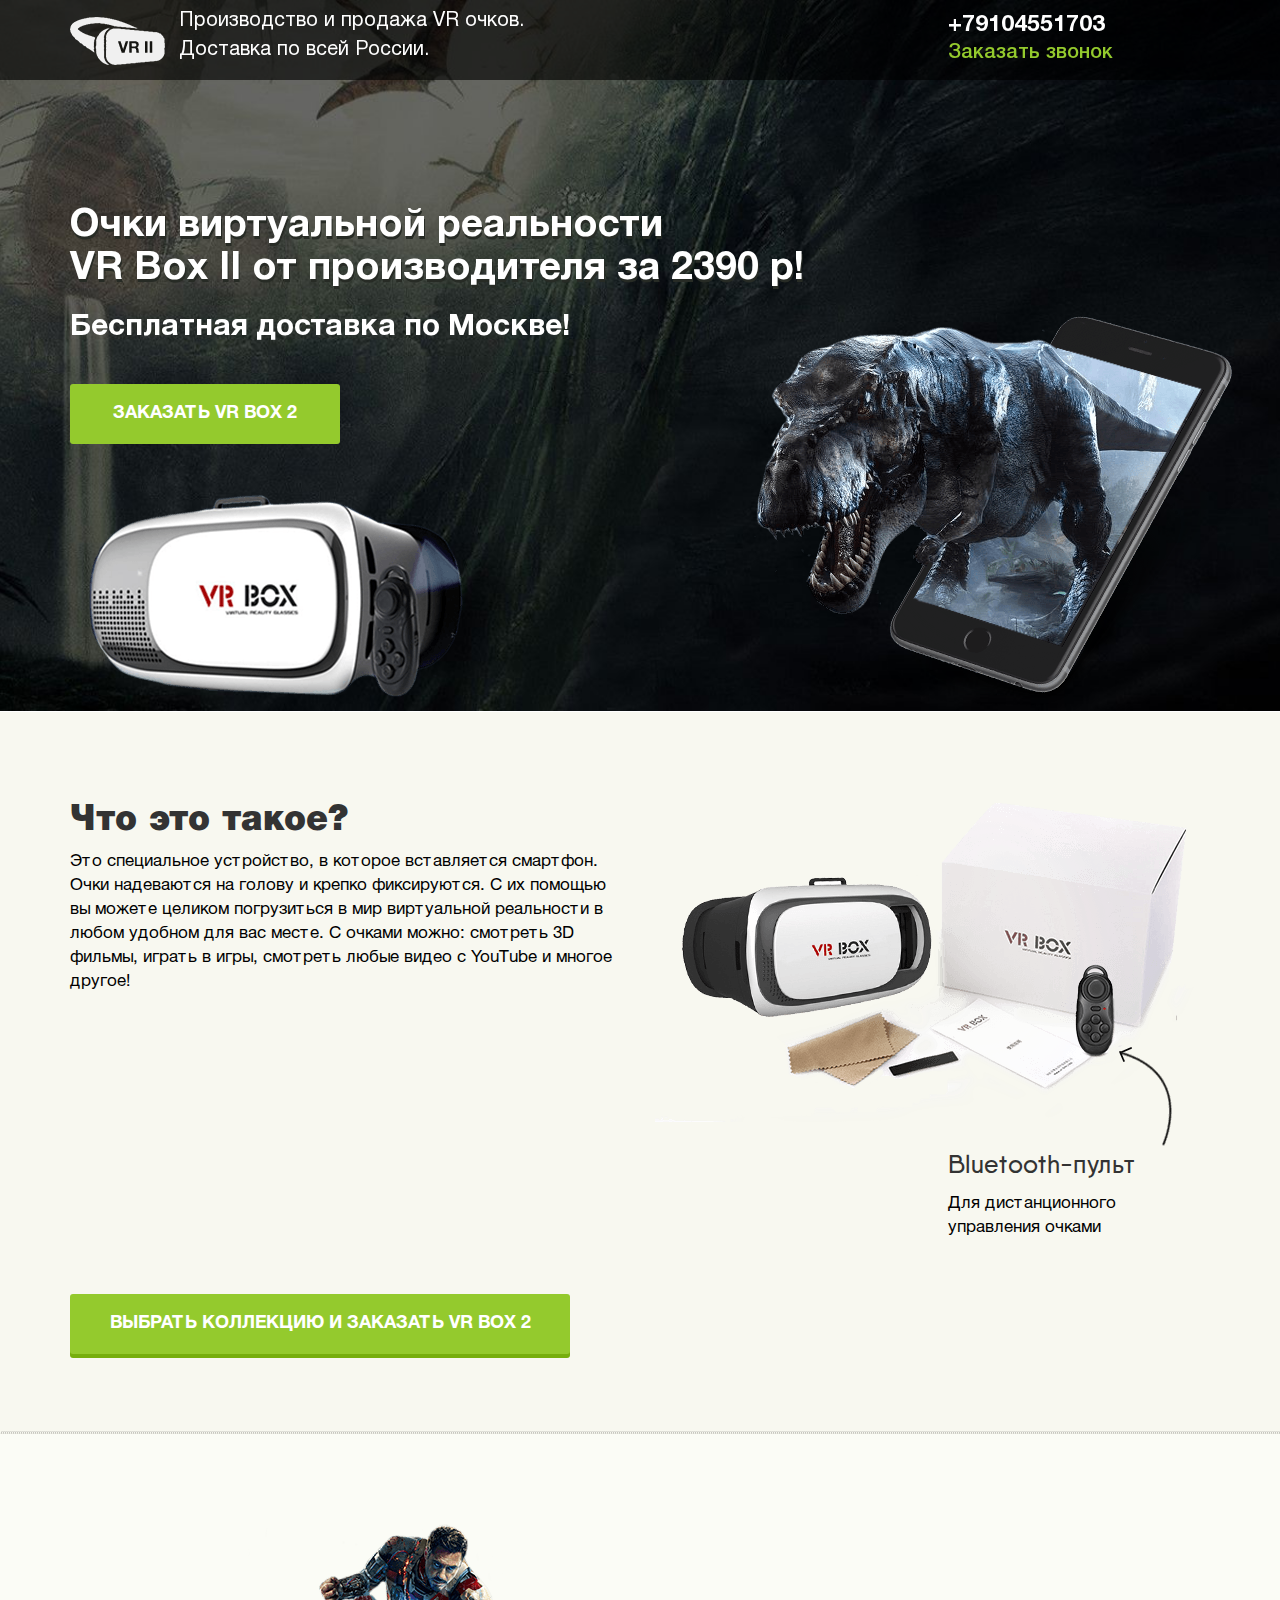
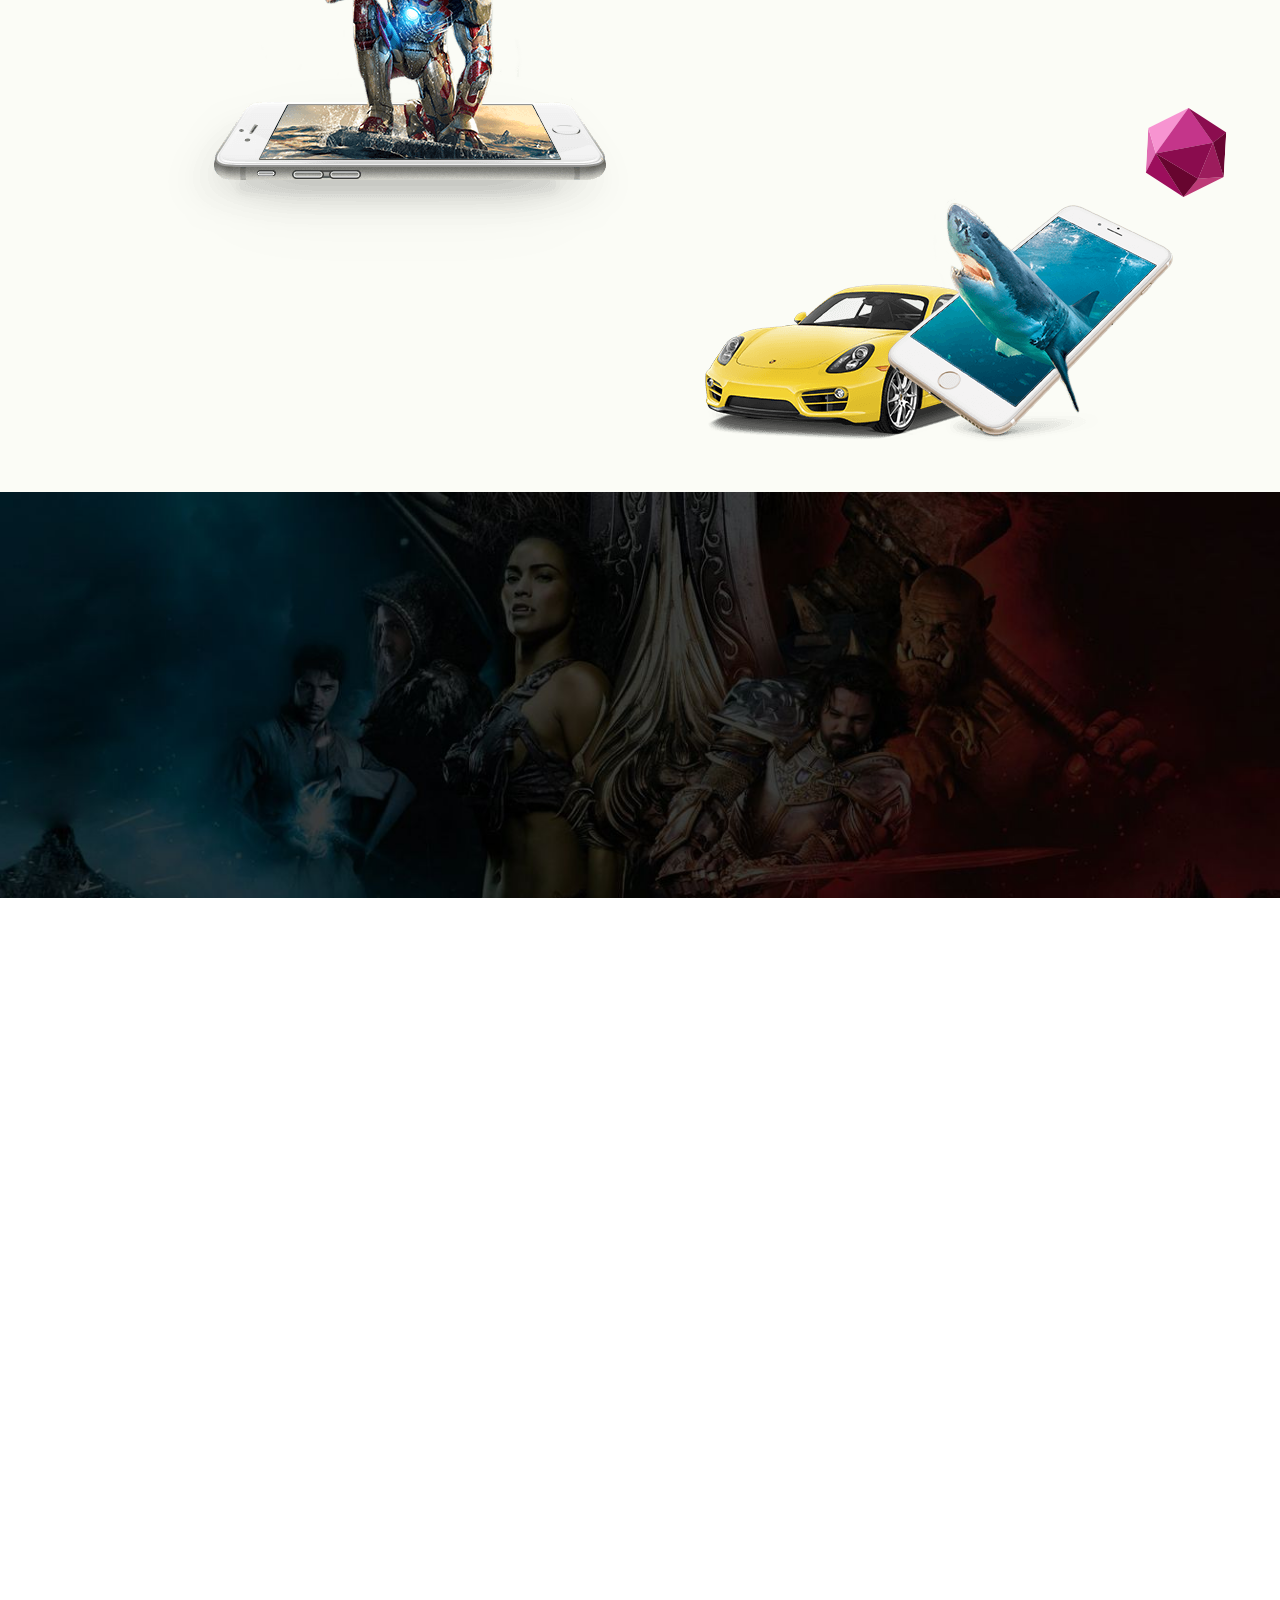
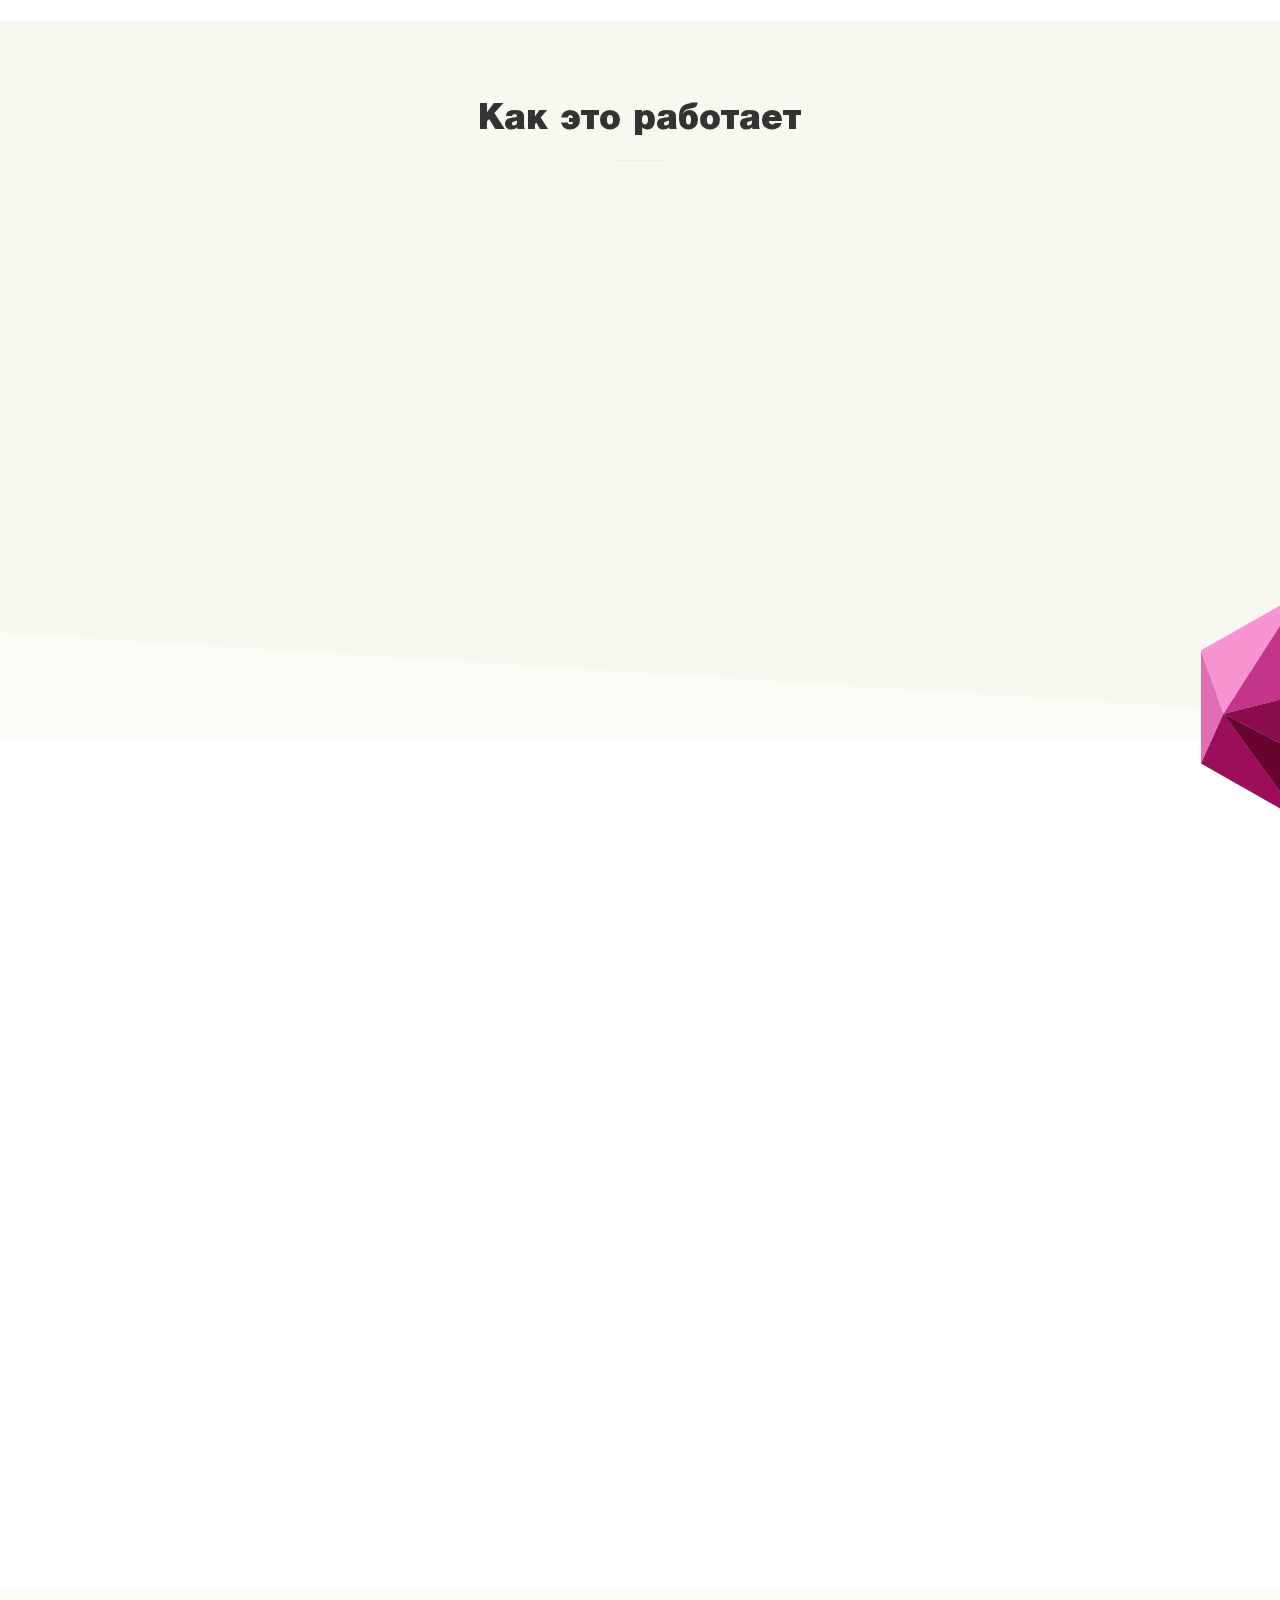
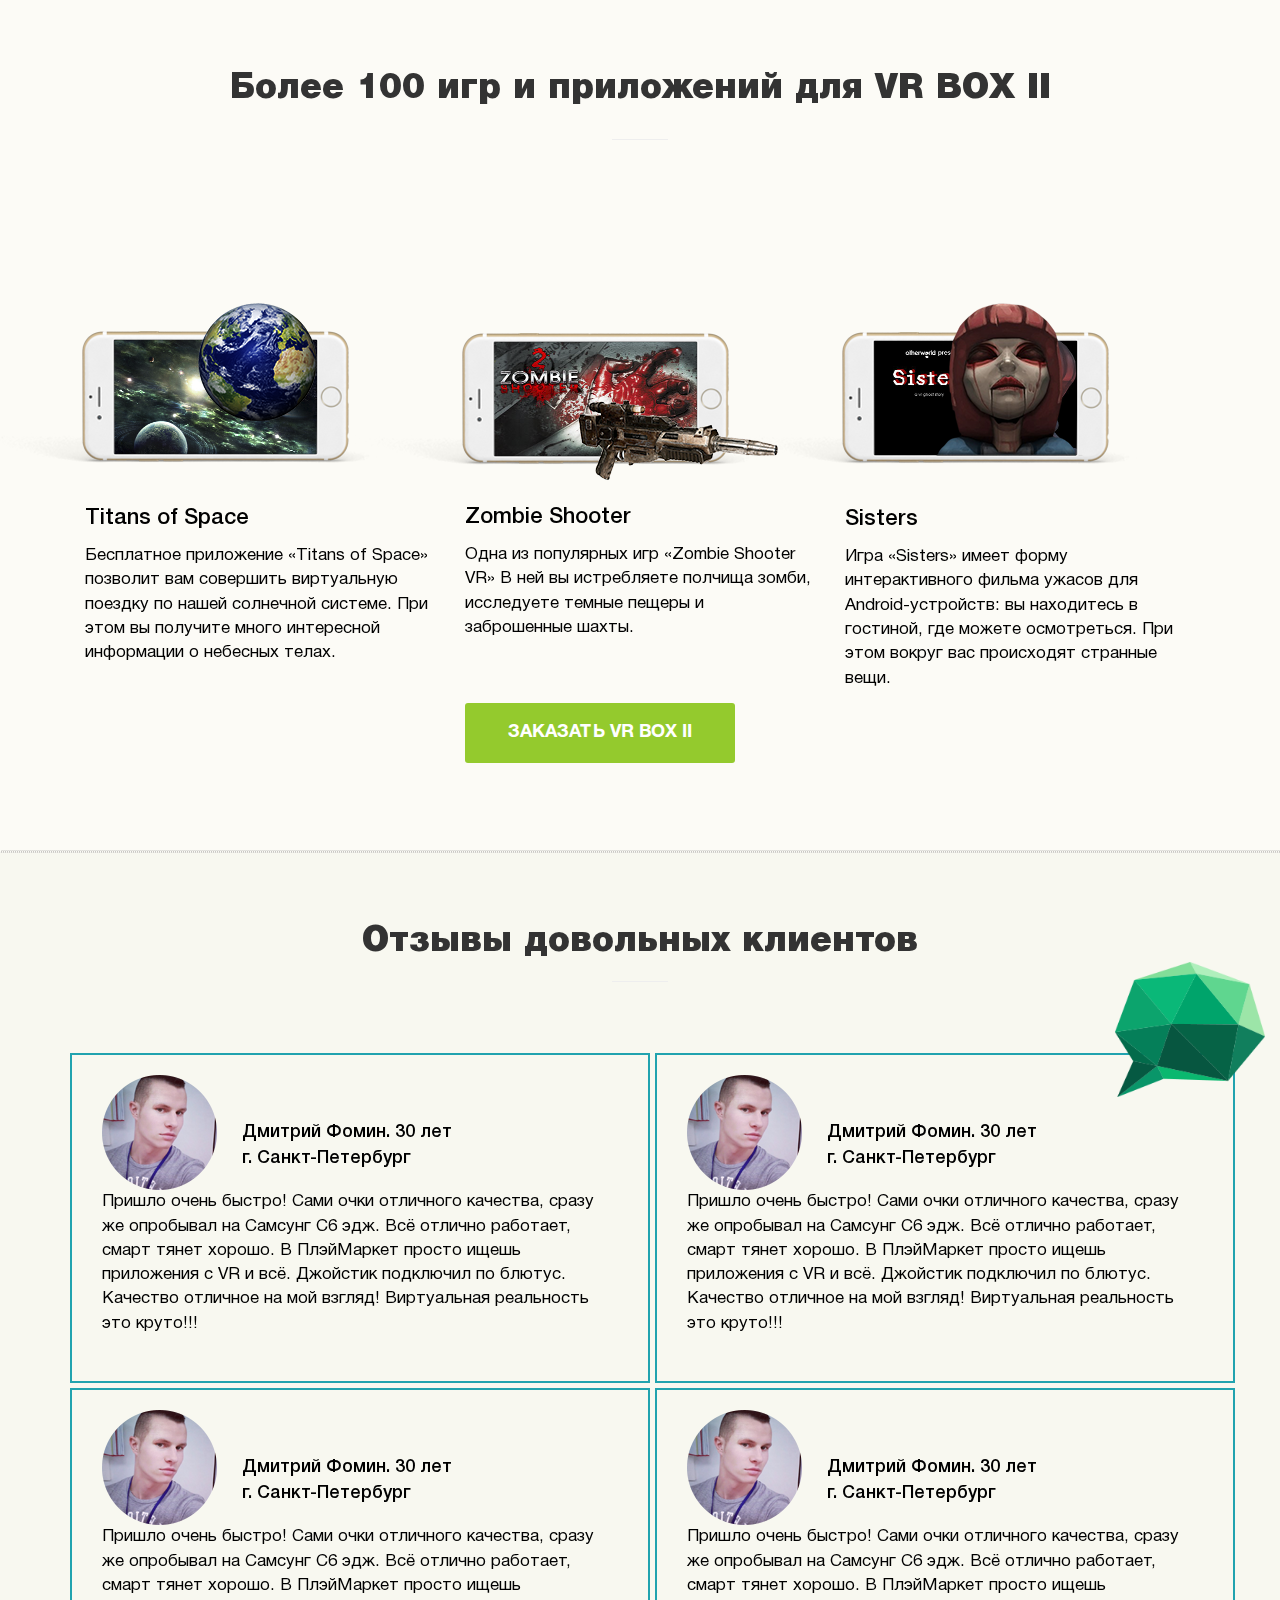
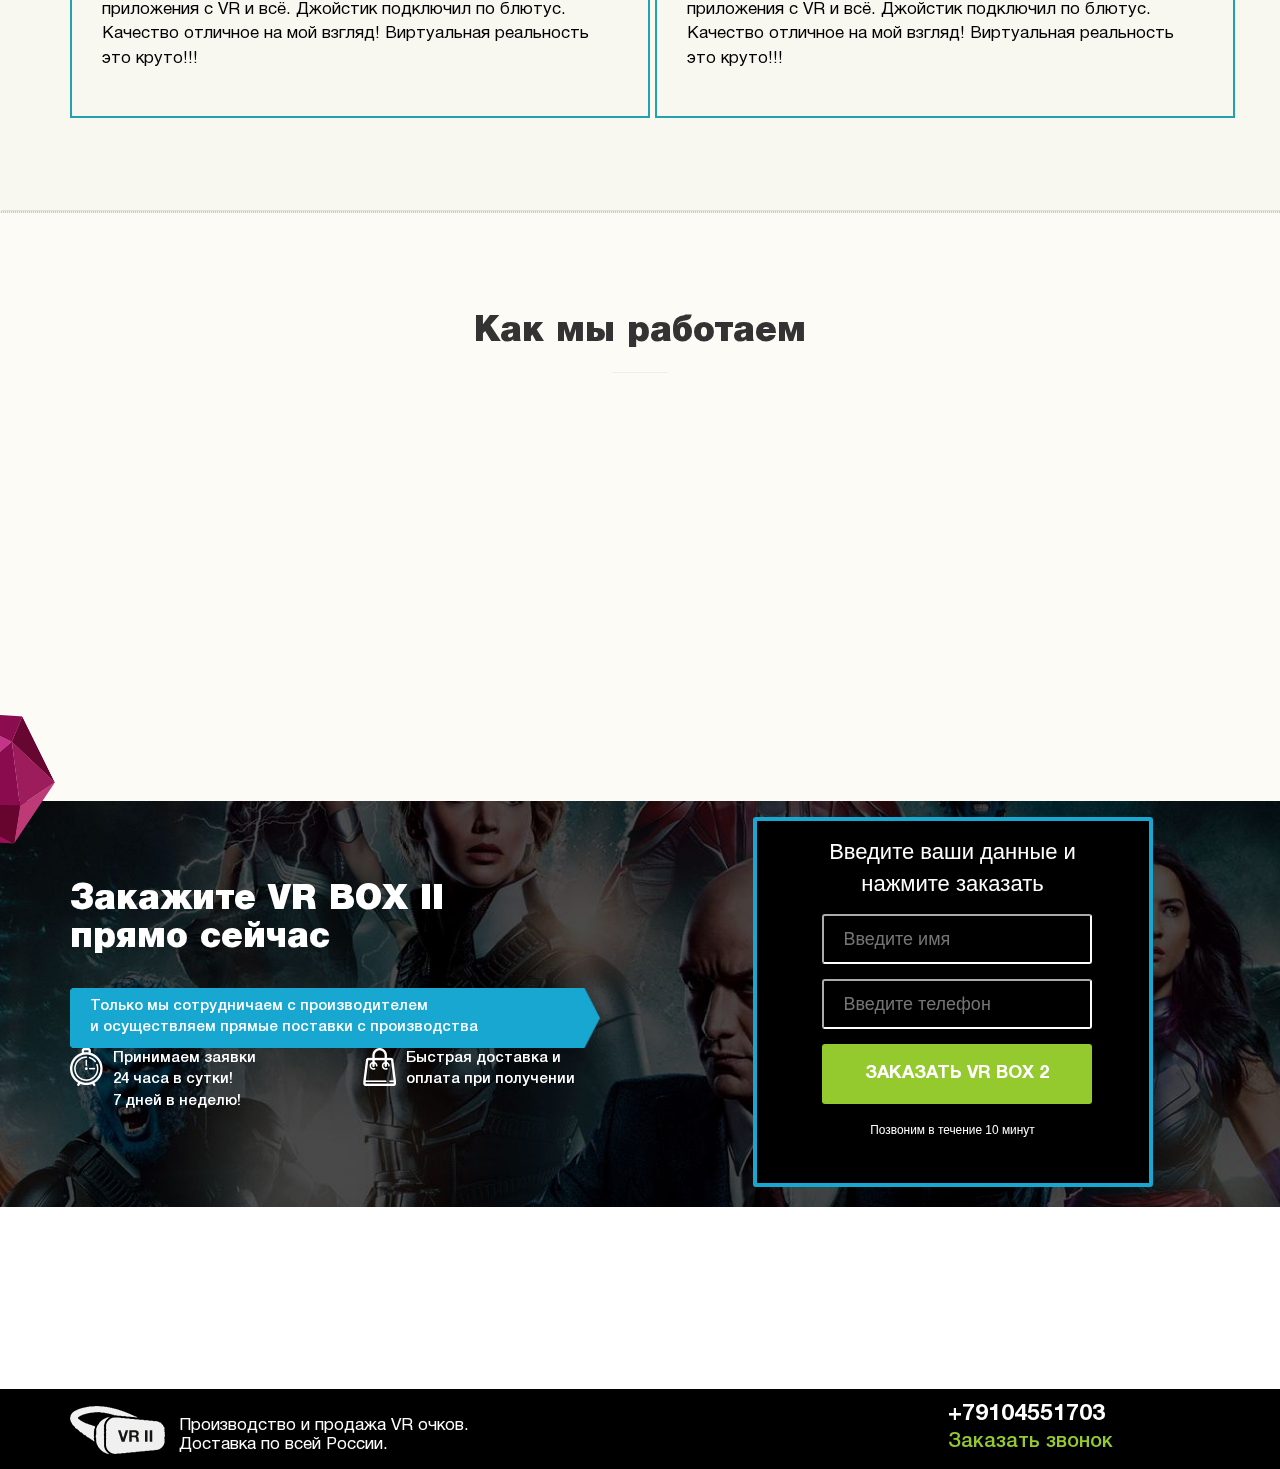
<file: index.html>
<!DOCTYPE html>
<html lang="ru">
  <head>
    <meta charset="utf-8">
    <!-- <meta http-equiv="X-UA-Compatible" content="IE=edge"> -->
    <meta name="viewport" content="width=device-width, initial-scale=1">
    <!-- <meta name="description" content=""> -->
    <!-- <meta name="author" content=""> -->
    <link rel="icon" href="favicon.ico">
    <link rel="stylesheet" href="css/style.css">

    <title>VR box 2 - Очки виртуальной реальности VR Box II от производителя за 2390 р!</title>
    
  </head>

  <body>

  	<main class="main parallax-window" data-parallax="scroll" data-image-src="img/main-bg.jpg">
  		<div class="header wow fadeInDown">
  			<div class="container">
  				<div class="row">
  					<div class="col-lg-6 col-lg-offset-0 col-md-7 col-md-offset-0 col-sm-8 col-sm-offset-0 col-xs-12 col-xs-offset-0">
              <div class="header-content">
                <div class="header-logo">
                  <img class="header-logo-img" src="img/main-logo.png" alt="VR II">
                </div>
                <div class="header-text">
                  <p class="txt-1">Производство и продажа VR очков. <br>Доставка по всей России. </p>
                </div>
              </div>
  					</div>
  					<div class="col-lg-3 col-lg-offset-3 col-md-4 col-md-offset-1 col-sm-4 col-sm-offset-0 col-xs-12 col-xs-offset-0">
              <div class="header-content-1">
                <a href="tel:+79104551703" class="tel">+79104551703</a>
              <a class="header-link-tel popup3-btn" href="#">Заказать звонок</a>
              </div>
  						
  					</div>
  				</div>
  			</div>
  		</div>
  		<div class="main-content">
  			<div class="container">

          <div class="row">
            <div class="col-md-12">
              <h1 class="wow fadeIn">Очки виртуальной реальности <br>VR Box II от производителя за 2390 р!</h1>
              <h2 class="wow fadeIn">Бесплатная доставка по Москве!</h2>
            </div>
          </div>
          <div class="row">
            <div class="col-md-6">
              <button class="button offer-btn popup1-btn wow bounceInLeft" type="submit">Заказать VR BOX 2</button>
            </div>
          </div>
          <div class="row">
            <div class="col-lg-6 col-md-6 col-sm-4 col-xs-4">
              
                <img class="main-glasses wow bounceInLeft" src="img/main-glasses.png" alt="VR BOX">
              
              
            </div>
            <div class="col-lg-5 col-lg-offset-1 col-md-5 col-md-offset-0 col-sm-5 col-sm-offset-1 col-xs-5 col-xs-offset-2">
              <div class="dinosaur  wow bounceInRight">
                <img class="dino" src="img/main-dinosaur.png" alt="VR BOX">
              </div>
              
            </div>
          </div>
  			</div>
  		</div>
  	</main>

    <section class="about">
      <div class="container">
        <div class="row">
          <div class="col-lg-6 col-md-5 col-sm-12 col-xs-12">
            <div class="about-description">
              <h2 class="about-description-header wow fadeIn">Что это такое?</h2>
              <p class="info">Это специальное устройство, в которое вставляется смартфон.<br> Очки надеваются на голову и крепко фиксируются. С их помощью вы можете целиком погрузиться в мир виртуальной реальности в любом удобном для вас месте. С очками можно: смотреть 3D фильмы, играть в игры, смотреть любые видео с YouTube и многое другое!</p>
            </div>
          </div>
          <div class="col-lg-6 col-md-offset-1 col-md-4 col-md-offset-0 col-sm-12 col-sm-offset-0 col-xs-10 col-xs-offset-1">
            <div class="about-set">
              <img class="about-set-img" src="img/about/about-set.png" alt="">
            </div>
          </div>  
        </div>
        <div class="about-lists">
          <div class="row">
              <div class="col-lg-4 col-md-4 col-sm-6 col-xs-12">
                <div class="about-lists_2 wow fadeInDown">
                  <p class="about-lists-header">Комплектация 1:</p>
                  <ul>
                    <li >Очки VR Box 2</li>
                    <li>Ремешок для крепления на голову</li>
                    <li>Ткань для очистки лиyp</li>
                    <li>Инструкция</li>
                  </ul>
                  <div class="about-lists-price-1">
                    <p>Цена без пульта <strong>2390 руб.</strong></p>
                  </div>
                </div>
              </div>
              <div class="col-lg-4 col-md-4 col-sm-6 col-xs-12">
                <div class="about-lists_2">
                  <div class="about-lists-1 wow fadeInUp">
                    <p class="about-lists-header">Комплектация 2:</p>
                    <ul>
                      <li>Очки VR Box 2</li>
                      <li>Ремешок для крепления на голову</li>
                      <li>Ткань для очистки линз</li>
                      <li>Инструкция</li>
                      <li>Пульт дистанционного управления</li>
                    </ul>
                    <div class="about-lists-price-2">
                      <p>Цена с пультом <strong>2990 руб.</strong></p>
                    </div>
                  </div>
                </div>
              </div>
            <div class="col-lg-3 col-lg-offset-1 col-md-3 col-md-offset-1 col-sm-4  col-sm-offset-5 col-xs-7  col-xs-offset-4">
              <div class="about-controller">
                <p class="about-controller-header">Bluetooth-пульт</p>
                <p class="info">Для дистанционного управления очками</p>
              </div>
            </div>
          </div>
          <div class="row">
            <div class="col-lg-6 col-lg-offset-0 col-md-6 col-md-offset-0 col-sm-6 col-sm-offset-2 col-xs-12 col-xs-offset-0">
              <button class="button about-btn popup2-btn" type="submit">Выбрать коллекцию и заказать VR Box 2</button>
            </div>
          </div>
        </div> 
      </div>
      <div class="between">
      	<p>////////////////////////////////////////////////////////////////////////////////////////////////////////////////////////////////////////////////////////////////////////////////////////////////////////////////////////////////////////////////////////////////////////////////////////////////////////////////////////////////////////////////////////////////////////////////////////////////////////////////////////////////////////////////////////////////////////////////////////////////////////////////////////////////////////////////////////////////////////////////////////////////////////////////////////////////////////////////////////////////////////////////////////////////////////////////////////////////////////////////////////////////////////////////////////////////////////////////////////////////////////////////////////////////////////////////////////////////////////////////////////////////////////////////////////////////////////////////////////////////////////////////////////////////////////////////////////////////////////////////////////////////////////////////////////////////////////</p>
      </div>
    </section>
 
    <section class="possibilities">
      <div class="container">
        <div class="row">
          <div class="possibilities-video">
            <div class="possibilities-iphone">
              <div class="col-lg-4 col-lg-offset-1 col-md-4 col-md-offset-1 col-sm-8 col-sm-offset-2 col-xs-12 col-xs-offset-0">
                <img class="possibilities-iphone-img" src="img/possibilities/possibililies-iPhone.png" alt="">
              </div>
            </div>
            <div class="col-lg-5 col-lg-offset-1 col-md-5 col-md-offset-1 col-sm-8 col-sm-offset-2 col-xs-10 col-xs-offset-1">
              <div class="possibilities-camera">
              	<div class="media">
              		<div class="media-left media-top wow fadeInLeft">
                		<img class="possibilities-icons" src="img/possibilities/camera-stop.png" alt="">
                	</div>
                	<div class="media-body wow fadeInDown">
                		<h4 class="possibilities-header">Просмотр фильмов, сериалов и видео на Youtube</h4>
                		<p class="info">В совершенно новом формате 3D, как перед 6-и метровым экраном! Также просмотр любых фильмов в формате 2D!</p>
                	</div>
                </div>
              </div>
              
            </div>
            <div class="col-lg-2 col-lg-offset-10 col-md-2 col-md-offset-10 col-sm-8 col-sm-offset-2 col-xs-10 col-xs-offset-1">
              <img class="stoun rellax" data-rellax-speed="0.3" src="img/possibilities/1.png" alt="">
            </div>
          </div>
        </div>
        <div class="row">
            <div class="col-lg-5 col-lg-offset-1 col-md-5 col-md-offset-1 col-sm-8 col-sm-offset-2 col-xs-10 col-xs-offset-1">
              <div class="possibilities-travelling">
              	<div class="media">
              		<div class="media-left media-top wow fadeInUp">
                		<img class="possibilities-icons" src="img/possibilities/planet.png" alt="">
                	</div>
                	<div class="media-body wow fadeInRight">
                		<h4 class="possibilities-header">Путешествия по миру с помощью панорамного изображения!</h4>
                		<p class="info">А также тест драйв автомобилей, погружение на дно океана, полеты в космос, виртуальный секс и многое другое. </p>
                	</div>
                </div>
              </div>
            </div>
            
            <div class="col-lg-5 col-lg-offset-0 col-md-5 col-md-offset-0 col-sm-8 col-sm-offset-2 col-xs-12 col-xs-offset-0">
              <div class="possibilities-car">
                  <img class="possibilities-car-img" src="img/possibilities/possibililies-car.png" alt="">
              </div>
            </div>
        </div>
      </div>
    </section>

    <section class="offer-now">
      <div class="container">
        <div class="row">
          <div class="col-lg-6 col-lg-offset-0 col-md-5 col-md-offset-0 col-sm-7 col-sm-offset-3 col-xs-12 col-xs-offset-0">
            <h2 class="offer-now-header wow zoomInUp">Закажите VR BOX II<br>прямо сейчас</h2>
          </div>
        </div>
        <div class="row">
          <div class="col-lg-6 col-lg-offset-0 col-md-5 col-md-offset-0 col-sm-7 col-sm-offset-2 col-xs-12 col-xs-offset-0">
            <div class="arrow-txt wow zoomInUp">
              <p class="offer-call">Только мы сотрудничаем с производителем <br>и осуществляем прямые поставки с производства</p>
            </div>
          </div>
        </div>
        <div class="row">
          <div class="col-lg-3 col-lg-offset-0 col-md-3 col-md-offset-0 col-sm-4 col-sm-offset-3 col-xs-5 col-xs-offset-1">
                <div class="media">
                    <div class="media-left media-top wow zoomInUp">
                      <img class="media-offer-img" src="img/offer-now/Watch.png" alt="">
                    </div>
                    <div class="media-body wow zoomInUp">
                      <p class="offer-call">Принимаем заявки <br>24 часа в сутки! <br>7 дней в неделю!</p>
                    </div>
                </div>
          </div>
          <div class="col-lg-3 col-lg-offset-0 col-md-3 col-md-offset-0 col-sm-4 col-sm-offset-0 col-xs-5 col-xs-offset-0">
                <div class="media">
                    <div class="media-left media-top wow zoomInUp">
                      <img class="media-offer-img" src="img/offer-now/Bag.png" alt="">
                    </div>
                    <div class="media-body wow zoomInUp">
                      <p class="offer-call">Быстрая доставка и <br>оплата при получении</p>
                    </div>
                </div>
          </div>
        </div>
        <div class="row">
          <div class="col-lg-5 col-lg-offset-7 col-md-5 col-md-offset-6 col-sm-5 col-sm-offset-2 col-xs-12 col-xs-offset-0">
            <form class="form offer-form wow fadeInRight" action="mailer/smart.php" method="post">
              <p class="form-header">Введите ваши данные и нажмите заказать</p>
              <input class="form-input" type="text" name="user_name" required placeholder="Введите имя">
              <input class="form-input" type="tel" name="user_phone" id="phone-1" required placeholder="Введите телефон">
              <button class="button form-btn" type="submit">Заказать VR BOX 2</button>
              <div class="small">
                <small>Позвоним в течение 10 минут</small>
              </div>
            </form>
          </div>
        </div>
      </div>
    </section>

    <section class="possibilities possibilities-2 wow fadeIn">
      <div class="container">
        <div class="row">
          <div class="possibilities-sport">
            <div class="posibilities-man">
              <img class="stoun-2 rellax" data-rellax-speed="-1" src="img/possibilities/2.png" alt="">
              <div class="col-lg-4 col-lg-offset-0 col-md-4 col-md-offset-0 col-sm-8 col-sm-offset-1 col-xs-12 col-xs-offset-0">
                <img class="sport" src="img/possibilities/possibilities-sport.png" alt="">
              </div>
            </div>
            
            <div class="col-lg-5 col-lg-offset-2 col-md-5 col-md-offset-3  col-sm-8 col-sm-offset-2 col-xs-10 col-xs-offset-1">
              <div class="inform">
                <div class="media">
                    <div class="media-left media-top">
                      <img src="img/possibilities/planet.png" alt="">
                    </div>
                    <div class="media-body">
                      <h4 class="possibilities-header">Симуляция экстремальных видов спорта</h4>
                      <p class="info">Почувствуйте на себе эмоции от прыжка с парашютом или спуска на сноуборде со склона горы.</p>
                    </div>
                  </div>
              </div>
            </div>
          </div>
        </div>
        <div class="row">
            <div class="col-lg-5 col-lg-offset-1 col-md-5 col-md-offset-1 col-sm-8 col-sm-offset-2 col-xs-10 col-xs-offset-1">
              
              <div class="games-info">
                <div class="media">
                    <div class="media-left media-top">
                      <img src="img/possibilities/play.png" alt="">
                    </div>
                    <div class="media-body">
                      <h4 class="possibilities-header">Играйте в игры с эффектом полного погружения! </h4>
                      <p class="info">Полное погружение в игры на смартфоне, а так же на ПК через программу TRINUS. </p>
                    </div>
                  </div>
              </div>
            </div>
            <div class="col-lg-5 col-lg-offset-0 col-md-5 col-md-offset-0 col-sm-8 col-sm-offset-2 col-xs-12 col-xs-offset-0">
              <div class="possibilities-games">
                <img src="img/possibilities/possibilities-games.png" alt="">
              </div>
            </div>
            <div class="col-lg-1">
              <img class="stoun-3 rellax" data-rellax-speed="1" data-rellax-percentage="0.5" src="img/possibilities/3.png" alt="">
            </div>
        </div>
      </div>
      <div class="between">
        <p>////////////////////////////////////////////////////////////////////////////////////////////////////////////////////////////////////////////////////////////////////////////////////////////////////////////////////////////////////////////////////////////////////////////////////////////////////////////////////////////////////////////////////////////////////////////////////////////////////////////////////////////////////////////////////////////////////////////////////////////////////////////////////////////////////////////////////////////////////////////////////////////////////////////////////////////////////////////////////////////////////////////////////////////////////////////////////////////////////////////////////////////////////////////////////////////////////////////////////////////////////////////////////////////////////////////////////////////////////////////////////////////////////////////////////////////////////////////////////////////////////////////////////////////////////////////////////////////////////////////////////////////////////////////////////////////////////////</p>
      </div>
    </section>

    <section class="how-it-works">
      <div class="content">
        <div class="container">
          <div class="row">
            <div class="header">
              <h2 class="hat">Как это работает</h2>
            </div>  
            <hr>
          </div>
          <div class="row">
            <div class="col-lg-3 col-md-3 col-sm-6 col-xs-6">
              <div class="how-box box1 wow fadeInDown">
                <div class="img1"></div>
                <p class="works-info">Скачай на смартфон приложения, игры, фильмы.</p>
              </div>
            </div>
           <div class="col-lg-3 col-md-3 col-sm-6 col-xs-6">
              <div class="how-box box2 wow fadeInUp">
                <div class="img2"></div>
                <p class="works-info">Вставь смартфон в очки виртуальной реальности.</p>
              </div>
            </div>
            <div class="col-lg-3 col-md-3 col-sm-6 col-xs-6">
              <div class="how-box box3 wow fadeInDown">
                <div class="img3"></div>
                <p class="works-info">Наслаждайся абсолютно непередаваемыми эмоциями.</p>
              </div>
            </div>
            <div class="col-lg-3 col-md-3 col-sm-6 col-xs-6">
              <div class="how-box box4 wow fadeInUp">
                <div class="img4"></div>
                <p class="works-info">Управляй виртуальной реальностью bluetooth-пультом.</p>
              </div>
            </div>
          </div>
        </div>
        <div class="stoun-4">
      </div>
      </div>
    </section>

    <section class="compatibility wow fadeIn">
      <div class="container">
        <div class="row">
          <div class="col-lg-6 col-md-12 col-sm-12 col-xs-12">
            <div class="header">
              <h2 class="compatibility-header">Совместимость очков</h2>
            </div>
            
          </div>
        </div>
        <div class="col-lg-2 col-lg-offset-0 col-md-3 col-md-offset-2 col-sm-3 col-sm-offset-2 col-xs-3 col-xs-offset-2">
          <div class="content-box">
              <img class="compatibility-img2" src="img/compability/ios.png" alt="ios">
            <div class="content">
              <p class="compatibility-info">ios</p>
            </div>
          </div>
        </div>
        <div class="col-lg-2 col-lg-offset-0 col-md-3 col-md-offset-0 col-sm-3 col-sm-offset-0 col-xs-3 col-xs-offset-0">
          <div class="content-box">
              <img class="compatibility-img3" src="img/compability/android.png" alt="android">
            <div class="content">
              <p class="compatibility-info">android</p>
            </div>
          </div>
        </div>
        <div class="col-lg-2 col-lg-offset-0 col-md-3 col-md-offset-0 col-sm-3 col-sm-offset-0 col-xs-3 col-xs-offset-0">
          <div class="content-box">
              <img class="compatibility-img4" src="img/compability/win.png" alt="windows">
            <div class="content">
              <p class="compatibility-info">windows</p>
            </div>
          </div>
            
        </div>
        <div class="col-lg-6 col-md-12 col-sm-12 col-xs-12">
         <div class="glasses">
            <img class="compatibility-img1" src="img/compability/glasses.png" alt="">
            <div class="cont">
              <div class="content1"> 
                <p class="compatibility-info1">VR BOX-2 подойдет для любой модели смартфона с диагональю экрана от 3.5 до 6 дюймов.</p>
              </div>
            </div>
                           
           </div>
         </div>
      </div>
    </section>

    <section class="video-sect parallax-window" data-parallax="scroll" data-image-src="img/video/bg.png">
      <div class="container">
        <div class="row">
          <h2 class="video-sect-header">Виртуальная реальность <br>в очках vr box</h2>
        </div>
        <div class="col-lg-12 col-md-12 col-sm-12 col-xs-12">
          <div class="vid-vid">
            <a class="video" href="#"><img src="img/video/play.png" alt=""></a>
          </div>
          
        </div>
        <div class="col-lg-12 col-md-12 col-sm-12 col-xs-12">
          <div class="video-sect-see">
            <a class="video" href="#">Смотреть видео</a>
          </div>
        </div>
      </div>
    </section>

    <section class="games">
      <div class="container">
        <div class="row">
          <h2 class="games-header">Более 100 игр и приложений для VR BOX II</h2>
        </div>
        <hr>
        <div class="row">
          <div class="games-icons">
            <img class="icons wow fadeInLeft" data-wow-delay="0.01S" src="img/games/11.png" alt="App Store">
            <img class="icons wow fadeInDown" data-wow-delay="0.01S" src="img/games/22.png" alt="Play Market">
            <img class="icons wow fadeInRight" data-wow-delay="0.01S" src="img/games/33.png" alt="Win">
          </div>          
        </div>
        <div class="col-lg-4 col-md-4 col-sm-12 col-xs-12">
          <div class="games-content">
            <div class="games-content-img">
              <img class="img-1" src="img/games/1.png" alt="Titans of Space">
            </div>
            <p class="games-hat">Titans of Space</p>
            <p class="games-info">Бесплатное приложение «Titans of Space» позволит вам совершить виртуальную поездку по нашей солнечной системе. При этом вы получите много интересной информации о небесных телах.</p>
          </div>
        </div>
        <div class="col-lg-4 col-md-4 col-sm-12 col-xs-12">
          <div class="games-content">
            <div class="games-content-img">
              <img class="img-2" src="img/games/2.png" alt="Zombie Shooter">
            </div>
            <p class="games-hat txt-2">Zombie Shooter</p>         
            <p class="games-info">Одна из популярных игр «Zombie Shooter VR» В ней вы истребляете полчища зомби, исследуете темные пещеры и заброшенные шахты. </p>
          </div>
        </div>
        <div class="col-lg-4 col-md-4 col-sm-12 col-xs-12">
          <div class="games-content">
            <div class="games-content-img">
              <img class="img-3" src="img/games/3.png" alt="Sisters">
            </div>
            
            <p class="games-hat">Sisters</p>
            <p class="games-info">Игра «Sisters» имеет форму интерактивного фильма ужасов для Android-устройств: вы находитесь в гостиной, где можете осмотреться. При этом вокруг вас происходят странные вещи. </p>
          </div>
          
        </div>
        <div class="col-lg-4 col-lg-offset-4 col-md-4 col-md-offset-4 col-sm-12 col-sm-offset-0 col-xs-12 col-xs-offset-0">
          <div class="games-but">
            <button class="button games-btn popup1-btn" type="submit">Заказать VR BOX II</button>
          </div>
          
        </div>
        
      </div>
      <div class="between">
        <p>////////////////////////////////////////////////////////////////////////////////////////////////////////////////////////////////////////////////////////////////////////////////////////////////////////////////////////////////////////////////////////////////////////////////////////////////////////////////////////////////////////////////////////////////////////////////////////////////////////////////////////////////////////////////////////////////////////////////////////////////////////////////////////////////////////////////////////////////////////////////////////////////////////////////////////////////////////////////////////////////////////////////////////////////////////////////////////////////////////////////////////////////////////////////////////////////////////////////////////////////////////////////////////////////////////////////////////////////////////////////////////////////////////////////////////////////////////////////////////////////////////////////////////////////////////////////////////////////////////////////////////////////////////////////////////////////////////</p>
      </div>
    </section>

    <section class="feedback">
      <div class="container">
        <div class="row">
          <h2 class="feedback-header">Отзывы довольных клиентов</h2>
          <hr>
          <div class="col-lg-2 col-lg-offset-10 col-md-2 col-md-offset-10 col-sm-2 col-sm-offset-10 col-xs-2 col-xs-offset-10">
            <img class="stoun-5 rellax" data-rellax-speed="-0.1" src="img/feedback/1.png" alt="">
          </div>
        </div>
        <div class="row">
          <div class="first-row">
            <div class="col-lg-6 col-lg-offset-0 col-md-12 col-md-offset-0 col-sm-12 col-sm-offset-0 col-xs-12 col-xs-offset-0">
              <div class="big-box">
                <div class="feedback-box">
                  <div class="media">
                      <div class="media-left"><img class="media-object" src="img/feedback/avatar.png" alt="Заказчик"></div>
                      <div class="media-body">
                          <p class="media-heading">Дмитрий Фомин. 30 лет <br>г. Санкт-Петербург</p>
                      </div>
                    </div>
                  <div class="feedback-text"><p>Пришло очень быстро! Сами очки отличного качества, сразу же опробывал на Самсунг С6 эдж. Всё отлично работает, смарт тянет хорошо. В ПлэйМаркет просто ищешь приложения с VR и всё. Джойстик подключил по блютус. Качество отличное на мой взгляд! Виртуальная реальность это круто!!!</p></div>
                </div>
              </div>
             
            </div>
            <div class="col-lg-6 col-lg-offset-0 col-md-12 col-md-offset-0 col-sm-12 col-sm-offset-0 col-xs-12 col-xs-offset-0">
              <div class="big-box">
                <div class="feedback-box">
                  <div class="media">
                      <div class="media-left"><img class="media-object" src="img/feedback/avatar.png" alt="Заказчик"></div>
                      <div class="media-body">
                          <p class="media-heading">Дмитрий Фомин. 30 лет <br>г. Санкт-Петербург</p>
                      </div>
                    </div>
                  <div class="feedback-text"><p>Пришло очень быстро! Сами очки отличного качества, сразу же опробывал на Самсунг С6 эдж. Всё отлично работает, смарт тянет хорошо. В ПлэйМаркет просто ищешь приложения с VR и всё. Джойстик подключил по блютус. Качество отличное на мой взгляд! Виртуальная реальность это круто!!!</p></div>
                </div>
              </div>
              
            </div>
          </div>
        </div>
        <div class="row">
          <div class="second-row">
            <div class="col-lg-6 col-lg-offset-0 col-md-12 col-md-offset-0 col-sm-12 col-sm-offset-0 col-xs-12 col-xs-offset-0">
              <div class="big-box">
                <div class="feedback-box">
                  <div class="media">
                      <div class="media-left"><img class="media-object" src="img/feedback/avatar.png" alt="Заказчик"></div>
                      <div class="media-body">
                          <p class="media-heading">Дмитрий Фомин. 30 лет <br>г. Санкт-Петербург</p>
                      </div>
                    </div>
                  <div class="feedback-text"><p>Пришло очень быстро! Сами очки отличного качества, сразу же опробывал на Самсунг С6 эдж. Всё отлично работает, смарт тянет хорошо. В ПлэйМаркет просто ищешь приложения с VR и всё. Джойстик подключил по блютус. Качество отличное на мой взгляд! Виртуальная реальность это круто!!!</p></div>
                </div>
              </div>
              
            </div>
            <div class="col-lg-6 col-lg-offset-0 col-md-12 col-md-offset-0 col-sm-12 col-sm-offset-0 col-xs-12 col-xs-offset-0">
              <div class="big-box">
                <div class="feedback-box">
                  <div class="media">
                      <div class="media-left"><img class="media-object" src="img/feedback/avatar.png" alt="Заказчик"></div>
                      <div class="media-body">
                          <p class="media-heading">Дмитрий Фомин. 30 лет <br>г. Санкт-Петербург</p>
                      </div>
                    </div>
                  <div class="feedback-text"><p>Пришло очень быстро! Сами очки отличного качества, сразу же опробывал на Самсунг С6 эдж. Всё отлично работает, смарт тянет хорошо. В ПлэйМаркет просто ищешь приложения с VR и всё. Джойстик подключил по блютус. Качество отличное на мой взгляд! Виртуальная реальность это круто!!!</p></div>
                </div>
              </div>
              
            </div>
          </div>
        </div>
      </div>
      <div class="between">
        <p>////////////////////////////////////////////////////////////////////////////////////////////////////////////////////////////////////////////////////////////////////////////////////////////////////////////////////////////////////////////////////////////////////////////////////////////////////////////////////////////////////////////////////////////////////////////////////////////////////////////////////////////////////////////////////////////////////////////////////////////////////////////////////////////////////////////////////////////////////////////////////////////////////////////////////////////////////////////////////////////////////////////////////////////////////////////////////////////////////////////////////////////////////////////////////////////////////////////////////////////////////////////////////////////////////////////////////////////////////////////////////////////////////////////////////////////////////////////////////////////////////////////////////////////////////////////////////////////////////////////////////////////////////////////////////////////////////////</p>
      </div>
    </section>


    <section class="work">
      <div class="container">
        <div class="row">
          <h2 class="work-header">Как мы работаем</h2>
          <hr>
        </div>
          <div class="row col-lg-3 col-lg-offset-0 col-md-3 col-md-offset-0 col-sm-12 col-sm-offset-0 col-xs-12 col-xs-offset-0">
            <div class="work-kind wow fadeInDown">
              <img class="work-img1" src="img/work/1.png" alt="Заявка">
              <p>Вы оставляете заявку на нашем сайте либо по телефону: <span> +79104551703 </span></p>
            </div>
          </div>
          <div class="row col-lg-3 col-lg-offset-0 col-md-3 col-md-offset-0 col-sm-12 col-sm-offset-0 col-xs-12 col-xs-offset-0">
            <div class="work-kind wow fadeInUp">
              <img class="work-img2" src="img/work/2.png" alt="Подтверждение">
              <p>Мы связываемся с вами, подтверждаем ваш заказ.</p>
            </div>
          </div>
          <div class="row col-lg-3 col-lg-offset-0 col-md-3 col-md-offset-0 col-sm-12 col-sm-offset-0 col-xs-12 col-xs-offset-0">
            <div class="work-kind wow fadeInDown">
              <img class="work-img3" src="img/work/3.png" alt="Доставка">
              <p>Мы организовываем доставку по всей России либо вы забираете самовывозом. (возможно только в Москве) </p>
            </div>
          </div>
          <div class="row col-lg-3 col-lg-offset-0 col-md-3 col-md-offset-0 col-sm-12 col-sm-offset-0 col-xs-12 col-xs-offset-0">
            <div class="work-kind wow fadeInUp">
              <img class="work-img4" src="img/work/4.png" alt="Получение">
              <p class="info-last">Вы оплачиваете заказ при получении. </p>
            </div>
          </div>
      </div>
      <img class="stoun-7 rellax" data-rellax-speed="1" src="img/work/6.png" alt="">
    </section>

    <section class="offer-now-2">
      <div class="container">
        <div class="row">
          <div class="col-lg-6 col-lg-offset-0 col-md-5 col-md-offset-0 col-sm-7 col-sm-offset-3 col-xs-12 col-xs-offset-0">
            <h2 class="offer-now-header">Закажите VR BOX II<br>прямо сейчас</h2>
          </div>
        </div>
        <div class="row">
          <div class="col-lg-6 col-lg-offset-0 col-md-5 col-md-offset-0 col-sm-7 col-sm-offset-2 col-xs-12 col-xs-offset-0">
            <div class="arrow-txt">
              <p class="offer-call">Только мы сотрудничаем с производителем <br>и осуществляем прямые поставки с производства</p>
            </div>
          </div>
        </div>
        <div class="row">
          <div class="col-lg-3 col-lg-offset-0 col-md-3 col-md-offset-0 col-sm-4 col-sm-offset-3 col-xs-5 col-xs-offset-1">
                <div class="media">
                    <div class="media-left media-top">
                      <img class="media-offer-img" src="img/offer-now/Watch.png" alt="">
                    </div>
                    <div class="media-body">
                      <p class="offer-call">Принимаем заявки <br>24 часа в сутки! <br>7 дней в неделю!</p>
                    </div>
                </div>
          </div>
          <div class="col-lg-3 col-lg-offset-0 col-md-3 col-md-offset-0 col-sm-4 col-sm-offset-0 col-xs-5 col-xs-offset-0">
                <div class="media">
                    <div class="media-left media-top">
                      <img class="media-offer-img" src="img/offer-now/Bag.png" alt="">
                    </div>
                    <div class="media-body">
                      <p class="offer-call">Быстрая доставка и <br>оплата при получении</p>
                    </div>
                </div>
          </div>
        </div>
          <div class="row">
            <div class="col-lg-5 col-lg-offset-7 col-md-5 col-md-offset-6 col-sm-5 col-sm-offset-2 col-xs-12 col-xs-offset-0">
              <form class="form offer-form" action="mailer/smart.php" method="post">
                <p class="form-header">Введите ваши данные и нажмите заказать</p>
                <input class="form-input" required name="user_name" type="text" placeholder="Введите имя">
                <input class="form-input" required name="user_phone" type="tel" id="phone-2" placeholder="Введите телефон">
                <button class="button form-btn" type="submit">Заказать VR BOX 2</button>
                <div class="small">
                  <small>Позвоним в течение 10 минут</small>
                </div>
              </form>
            </div>
          </div>
        </div>
    </section>

    <section class="questions wow zoomIn">
      <div class="container">
        <div class="questions-content">
          <h3>Остались вопросы?</h3>
          <a class="popup4-btn" href="#">Задайте их нашему менеджеру</a>
        </div>
      </div>
    </section>

    <section class="footer">
      <div class="header">
        <div class="container">
          <div class="row">
            <div class="col-lg-6 col-lg-offset-0 col-md-7 col-md-offset-0 col-sm-8 col-sm-offset-0 col-xs-12 col-xs-offset-0">
              <div class="header-content">
                  <div class="header-logo">
                  </div>
                  <div class="header-text">
                    <h6 class="txt-1">Производство и продажа VR очков. <br>Доставка по всей России. </h6>
                  </div>
                </div>
              </div>
            
            <div class="col-lg-3 col-lg-offset-3 col-md-4 col-md-offset-1 col-sm-4 col-sm-offset-0 col-xs-12 col-xs-offset-0">
              <div class="header-content-1">
                <a href="tel:+79104551703" class="tel">+79104551703</a>
                  <a class="header-link-tel popup3-btn" href="#">Заказать звонок</a>
              </div>
            </div>
          </div>
        </div>
      </div>
    </section>


  <div class="popup1">
    <div class="popup1-dialog">
      <div class="popup1-content">
        <button class="popup1-close">&times;</button>
        <div class="main-form1 popup1-form">
          <form class="form first-form" action="mailer/smart.php" method="post">
            <p class="header">Введите ваши данные и нажмите заказать</p>
           <input class="form-input" name="user_name" required type="text" placeholder="Введите имя">
            <input class="form-input" type="tel" name="user_phone" required id="phone-3" placeholder="Введите телефон">
           <button class="button popup1-btn1" type="submit">Заказать VR BOX 2</button>
           <div class="small">
             <small>Позвоним в течение 10 минут</small>
           </div>
          </form>
        </div>
      </div>
    </div>
  </div>

  <div class="popup2">
    <div class="popup1-dialog">
      <div class="popup1-content">
        <button class="popup1-close">&times;</button>
        <div class="main-form1 popup1-form">
          <form class="form first-form" action="mailer/smart.php" method="post" name="drop_down_box">
            <p class="header">Введите ваши данные и нажмите заказать</p>
           <input class="form-input" name="user_name" required type="text" placeholder="Введите имя">
            <input class="form-input" type="tel" name="user_phone" required id="phone-4" placeholder="Введите телефон">
            <select class="menu" name="menu" size="1">
            <option class="opt" selected="selected" value="С-Bluetooth-пультом">С Bluetooth пультом</option>
            <option class="opt" value="Без-Bluetooth-пульта">Без Bluetooth пульта</option>
            </select>
           <button class="button popup1-btn1" type="submit">Заказать VR BOX 2</button>
           <div class="small">
             <small>Позвоним в течение 10 минут</small>
           </div>
          </form>
        </div>
      </div>
    </div>
  </div>

  <div class="popup3">
    <div class="popup1-dialog">
      <div class="popup1-content">
        <button class="popup1-close">&times;</button>
        <div class="main-form1 popup1-form">
          <form class="form first-form" action="mailer/smart.php" method="post">
            <p class="header">Введите ваши данные и нажмите заказать</p>
           <input class="form-input" name="user_name" required type="text" placeholder="Введите имя">
            <input class="form-input" type="tel" name="user_phone" required id="phone-5" placeholder="Введите телефон">
           <button class="button popup1-btn1" type="submit">Заказать звонок</button>
           <div class="small">
             <small>Позвоним в течение 10 минут</small>
           </div>
          </form>
        </div>
      </div>
    </div>
  </div>

  <div class="popup4">
    <div class="popup1-dialog">
      <div class="popup1-content">
        <button class="popup1-close">&times;</button>
        <div class="main-form1 popup1-form">
          <form class="form first-form" action="mailer/smart.php" method="post">
            <p class="header">Оставьте заявку мы свяжемся с вами и ответим на все вопросы</p>
           <input class="form-input" name="user_name" required type="text" placeholder="Введите имя">
            <input class="form-input" type="tel" name="user_phone" required id="phone-6" placeholder="Введите телефон">
           <button class="button popup1-btn1" type="submit">Оставить заявку</button>
           <div class="small">
             <small>Позвоним в течение 10 минут</small>
           </div>
          </form>
        </div>
      </div>
    </div>
  </div>

  <div class="video-win">
    <div class="container">
      <div class="row">
        <div class="col-lg-1 col-md-1 col-sm-1 col-xs-1">
          <button class="close">&times;</button>
        </div>
         
      </div>
    </div>
    <div class="video-place">
      <iframe src="https://www.youtube.com/embed/xc2TsRwqjds?rel=0&amp;showinfo=0" allowfullscreen></iframe>
    </div>
  </div>


    <!-- Bootstrap core JavaScript
    ================================================== -->
    <link href="css/bootstrap.min.css" rel="stylesheet">
    <link rel="stylesheet" href="css/animate.css">
    <script src="js/jquery.js"></script>
    <script src="js/wow.min.js"></script>

    <script>
      var wow = new WOW;
      wow.init();
    </script>

    <script src="js/jquery.maskedinput.min.js"></script>
    <script>
      jQuery(function($){
        for(var i=0; i<=6; i++){
         $("#phone-"+i).mask("+7 (999) 999-99-99");
        }});
    </script>

    <script src="js/parallax.min.js"></script>
     
    <script src="js/rellax.min.js"></script>
    <script>
      var rellax = new Rellax('.rellax');
    </script>

    <script>
        $(document).ready(function(){
          $('.popup1-btn').on('click', function(event) {
            event.preventDefault();
            $('.popup1').fadeIn();
          });
          $('.popup1-close').on('click', function(event){
            event.preventDefault();
            $('.popup1').fadeOut()               
            });
          $('.popup2-btn').on('click', function(event) {
            event.preventDefault();
            $('.popup2').fadeIn();
          });
          $('.popup1-close').on('click', function(event){
            event.preventDefault();
            $('.popup2').fadeOut()               
            });
          $('.popup3-btn').on('click', function(event) {
            event.preventDefault();
            $('.popup3').fadeIn();
          });
          $('.popup1-close').on('click', function(event){
            event.preventDefault();
            $('.popup3').fadeOut()               
            });
          $('.popup4-btn').on('click', function(event) {
            event.preventDefault();
            $('.popup4').fadeIn();
          });
          $('.popup1-close').on('click', function(event){
            event.preventDefault();
            $('.popup4').fadeOut()               
            });
        });
      </script>

      <script>
        $('.video').on('click', function(event) {
          event.preventDefault();
          $('.video-win').fadeIn(); 
        });
        $('.close').on('click', function(event) {
          event.preventDefault();
          $('.video-win').fadeOut(); 
        });
      </script>
  </body>
</html>
</file>
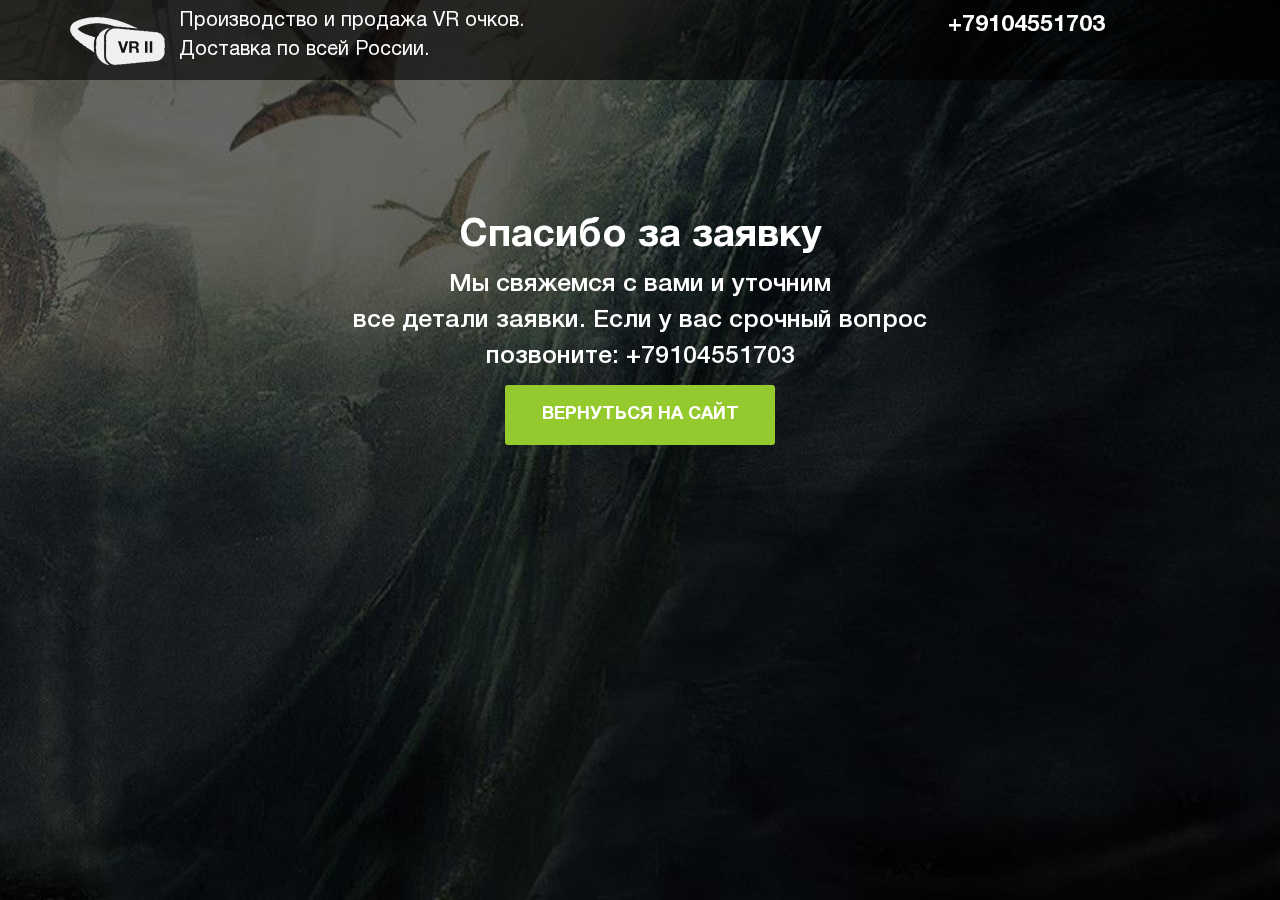
<file: thx.html>
<!DOCTYPE html>
<html lang="en">
  <head>
    <meta charset="utf-8">
    <meta name="viewport" content="width=device-width, initial-scale=1">

    <link rel="icon" href="favicon.ico">

    <title>Спасибо!</title>


    <!-- Custom styles for this template -->
    <link href="css/style.css" rel="stylesheet">


  </head>

  <body>

  	<div class="thx">
  	  <div class="header">
  	    <div class="container">
  	        <div class="row">
  	          <div class="col-lg-6 col-lg-offset-0 col-md-7 col-md-offset-0 col-sm-8 col-sm-offset-0 col-xs-12 col-xs-offset-0">
  	            <div class="header-content">
  	              <div class="header-logo">
  	                <img class="header-logo-img" src="img/main-logo.png" alt="VR II">
  	              </div>
  	              <div class="header-text">
  	                <p class="txt-1">Производство и продажа VR очков. <br>Доставка по всей России. </p>
  	              </div>
  	            </div>
  	          </div>
  	          <div class="col-lg-3 col-lg-offset-3 col-md-4 col-md-offset-1 col-sm-4 col-sm-offset-0 col-xs-12 col-xs-offset-0">
  	            <div class="header-content-1">
  	              <a href="tel:+79104551703" class="tel">+79104551703</p>
  	            </div>
  	          </div>
  	        </div>
  	    </div>
  	  </div>          
  	    <div class="container">
  	      <div class="row">
  	        <div class="col-lg-12 col-md-12 col-sm-12 col-xs-12">
  	          <div class="thx-dialog">
  	              <h1 class="thx-header">Спасибо за заявку</h1>
  	              <p class="thx-info">Мы свяжемся с вами и уточним <br>все детали заявки. Если у вас срочный вопрос <br>позвоните: +79104551703</p>
  	              <button class="button thx-btn1" type="submit">Вернуться на сайт</button>
  	          </div>
  	        </div>
  	      </div>
  	    </div>
  	</div> 


    <script src="js/jquery.js"></script>
    <link href="css/bootstrap.min.css" rel="stylesheet">

    <script>
      document.querySelector('.thx-btn1').onclick = function() {
        window.location = "index.html"
      }
    </script>
  </body>
</html>
</file>
<file: css/style.css>
/* This stylesheet generated by Transfonter (https://transfonter.org) on October 27, 2017 3:06 PM */
@font-face {
  font-family: 'HelveticaNeueCyr_Italic';
  src: url('../fonts/HelveticaNeueCyr-Italic.eot');
  src: url('../fonts/HelveticaNeueCyr-Italic.eot?#iefix') format('embedded-opentype'), url('../fonts/HelveticaNeueCyr-Italic.woff') format('woff'), url('../fonts/HelveticaNeueCyr-Italic.ttf') format('truetype');
  font-weight: 500;
  font-style: italic;
}
@font-face {
  font-family: 'HelveticaNeueCyr_Ultralight';
  src: url('../fonts/HelveticaNeueCyr-UltraLight.eot');
  src: url('../fonts/HelveticaNeueCyr-UltraLight.eot?#iefix') format('embedded-opentype'), url('../fonts/HelveticaNeueCyr-UltraLight.woff') format('woff'), url('../fonts/HelveticaNeueCyr-UltraLight.ttf') format('truetype');
  font-weight: 200;
  font-style: normal;
}
@font-face {
  font-family: 'HelveticaNeueCyr_BoldItalic';
  src: url('../fonts/HelveticaNeueCyr-BoldItalic.eot');
  src: url('../fonts/HelveticaNeueCyr-BoldItalic.eot?#iefix') format('embedded-opentype'), url('../fonts/HelveticaNeueCyr-BoldItalic.woff') format('woff'), url('../fonts/HelveticaNeueCyr-BoldItalic.ttf') format('truetype');
  font-weight: bold;
  font-style: italic;
}
@font-face {
  font-family: 'HelveticaNeueCyr_Thin';
  src: url('../fonts/HelveticaNeueCyr-Thin.eot');
  src: url('../fonts/HelveticaNeueCyr-Thin.eot?#iefix') format('embedded-opentype'), url('../fonts/HelveticaNeueCyr-Thin.woff') format('woff'), url('../fonts/HelveticaNeueCyr-Thin.ttf') format('truetype');
  font-weight: 100;
  font-style: normal;
}
@font-face {
  font-family: 'HelveticaNeueCyr_ThinItalic';
  src: url('../fonts/HelveticaNeueCyr-ThinItalic.eot');
  src: url('../fonts/HelveticaNeueCyr-ThinItalic.eot?#iefix') format('embedded-opentype'), url('../fonts/HelveticaNeueCyr-ThinItalic.woff') format('woff'), url('../fonts/HelveticaNeueCyr-ThinItalic.ttf') format('truetype');
  font-weight: 100;
  font-style: italic;
}
@font-face {
  font-family: 'HelveticaNeueCyr_BlackItalic';
  src: url('../fonts/HelveticaNeueCyr-BlackItalic.eot');
  src: url('../fonts/HelveticaNeueCyr-BlackItalic.eot?#iefix') format('embedded-opentype'), url('../fonts/HelveticaNeueCyr-BlackItalic.woff') format('woff'), url('../fonts/HelveticaNeueCyr-BlackItalic.ttf') format('truetype');
  font-weight: 900;
  font-style: italic;
}
@font-face {
  font-family: 'HelveticaNeueCyr_Roman';
  src: url('../fonts/HelveticaNeueCyr-Roman.eot');
  src: url('../fonts/HelveticaNeueCyr-Roman.eot?#iefix') format('embedded-opentype'), url('../fonts/HelveticaNeueCyr-Roman.woff') format('woff'), url('../fonts/HelveticaNeueCyr-Roman.ttf') format('truetype');
  font-weight: normal;
  font-style: normal;
}
@font-face {
  font-family: 'HelveticaNeueCyr_Black';
  src: url('../fonts/HelveticaNeueCyr-Black.eot');
  src: url('../fonts/HelveticaNeueCyr-Black.eot?#iefix') format('embedded-opentype'), url('../fonts/HelveticaNeueCyr-Black.woff') format('woff'), url('../fonts/HelveticaNeueCyr-Black.ttf') format('truetype');
  font-weight: 900;
  font-style: normal;
}
@font-face {
  font-family: 'HelveticaNeueCyr_Medium';
  src: url('../fonts/HelveticaNeueCyr-Medium.eot');
  src: url('../fonts/HelveticaNeueCyr-Medium.eot?#iefix') format('embedded-opentype'), url('../fonts/HelveticaNeueCyr-Medium.woff') format('woff'), url('../fonts/HelveticaNeueCyr-Medium.ttf') format('truetype');
  font-weight: 500;
  font-style: normal;
}
@font-face {
  font-family: 'HelveticaNeueCyr_LightItalic';
  src: url('../fonts/HelveticaNeueCyr-LightItalic.eot');
  src: url('../fonts/HelveticaNeueCyr-LightItalic.eot?#iefix') format('embedded-opentype'), url('../fonts/HelveticaNeueCyr-LightItalic.woff') format('woff'), url('../fonts/HelveticaNeueCyr-LightItalic.ttf') format('truetype');
  font-weight: 300;
  font-style: italic;
}
@font-face {
  font-family: 'HelveticaNeueCyr_Bold';
  src: url('../fonts/HelveticaNeueCyr-Bold.eot');
  src: url('../fonts/HelveticaNeueCyr-Bold.eot?#iefix') format('embedded-opentype'), url('../fonts/HelveticaNeueCyr-Bold.woff') format('woff'), url('../fonts/HelveticaNeueCyr-Bold.ttf') format('truetype');
  font-weight: bold;
  font-style: normal;
}
@font-face {
  font-family: 'HelveticaNeueCyr_UltraLightItalic';
  src: url('../fonts/HelveticaNeueCyr-UltraLightItalic.eot');
  src: url('../fonts/HelveticaNeueCyr-UltraLightItalic.eot?#iefix') format('embedded-opentype'), url('../fonts/HelveticaNeueCyr-UltraLightItalic.woff') format('woff'), url('../fonts/HelveticaNeueCyr-UltraLightItalic.ttf') format('truetype');
  font-weight: 200;
  font-style: italic;
}
@font-face {
  font-family: 'HelveticaNeueCyr_Light';
  src: url('../fonts/HelveticaNeueCyr-Light.eot');
  src: url('../fonts/HelveticaNeueCyr-Light.eot?#iefix') format('embedded-opentype'), url('../fonts/HelveticaNeueCyr-Light.woff') format('woff'), url('../fonts/HelveticaNeueCyr-Light.ttf') format('truetype');
  font-weight: 300;
  font-style: normal;
}
@font-face {
  font-family: 'Qanelas_Medium';
  src: url('../fonts/Qanelas-Medium.eot');
  src: url('../fonts/Qanelas-Medium.eot?#iefix') format('embedded-opentype'), url('../fonts/Qanelas-Medium.woff2') format('woff2'), url('../fonts/Qanelas-Medium.woff') format('woff'), url('../fonts/Qanelas-Medium.ttf') format('truetype'), url('../fonts/Qanelas-Medium.svg#Qanelas-Medium') format('svg');
  font-weight: 500;
  font-style: normal;
}
html {
  font-size: 10px;
}
* {
  box-sizing: border-box;
}
/* Кнопка заказать VR BOX II */
.button {
  width: 27rem;
  height: 6rem;
  background-color: #94ca2d;
  border: none;
  border-radius: 0.3rem;
  font-family: 'HelveticaNeueCyr_Bold', sans-serif;
  color: #ffffff;
  text-transform: uppercase;
  font-size: 1.8rem;
}
.button:hover {
  text-decoration: none;
  background-color: #75a024;
}
.button:focus {
  outline: none;
}
/* Форма */
.form {
  width: 40rem;
  height: 37rem;
  background-color: #000;
  border-radius: 0.3rem;
  border-width: 0.4rem;
  border-color: #18a7d0;
  border-style: solid;
  padding: 1.5rem 6.5rem;
}
.form-header {
  font-family: 'HelveticaNeueCyr-Medium', sans-serif;
  font-size: 2.2rem;
  color: #fff;
  text-align: center;
}
.form input {
  display: block;
  width: 27rem;
  height: 5rem;
  background-color: #000;
  border-radius: 0.3rem;
  border-width: 0.2rem;
  border-color: #fff;
  padding-left: 2rem;
  margin-top: 1.5rem;
  font-family: 'HelveticaNeueCyr-Roman', sans-serif;
  color: #fff;
  font-size: 1.8rem;
}
.form input:focus {
  text-decoration: none;
  outline: none;
}
.form .form-btn {
  margin-top: 1.5rem;
}
.form .small {
  margin-top: 1.5rem;
  font-family: 'HelveticaNeueCyr-Roman', sans-serif;
  font-size: 1.4rem;
  color: #fff;
  text-align: center;
}
hr {
  width: 5.6rem;
  height: 0.7rem;
  background-color: #18a7d0;
}
a:hover,
a:focus {
  text-decoration: none;
  outline: none;
}
/* Главный экран */
.main {
  position: relative;
  overflow: hidden;
}
.main .header {
  display: inline-block;
  width: 100%;
  height: 8rem;
  background-color: rgba(0, 0, 0, 0.62);
}
.main .header-logo {
  display: inline-block;
  margin-top: 1.7rem;
}
.main .header-text {
  font-family: 'HelveticaNeueCyr_Roman', sans-serif;
  color: #000;
  font-size: 1.7rem;
  display: inline-block;
  margin-left: 1rem;
  vertical-align: middle;
  color: #ffffff;
  font-size: 2rem;
}
.main .header .tel {
  display: inline-block;
  margin-top: 1rem;
  font-family: 'HelveticaNeueCyr_Bold', sans-serif;
  color: #ffffff;
  outline: none;
  font-size: 2.3rem;
  text-decoration: none;
}
.main .header-link-tel {
  display: inline-block;
  margin-top: -10rem;
  font-family: 'HelveticaNeueCyr_Medium', sans-serif;
  color: #94ca2d;
  font-size: 2rem;
  text-align: right;
}
.main-content {
  margin-top: 10rem;
  color: #ffffff;
}
.main-content h1 {
  font-family: 'HelveticaNeueCyr_Bold', sans-serif;
  font-size: 3.9rem;
  text-shadow: 1px 3px 0px #272b25;
}
.main-content h2 {
  font-family: 'HelveticaNeueCyr_Bold', sans-serif;
  font-size: 3rem;
}
.main-content .offer-btn {
  margin-top: 3rem;
}
.main-content .main-glasses {
  margin-top: 5rem;
}
.main-content .dino {
  position: absolute;
  margin-top: -13rem;
}
/* Что это такое? */
.about {
  background: url(../img/about/about-bg.jpg) center no-repeat;
  background-size: cover;
  position: relative;
  overflow: hidden;
}
.about-description,
.about-set {
  margin-top: 9rem;
}
.about-description-header,
.about-set-header {
  font-family: 'HelveticaNeueCyr_Black', sans-serif;
  font-size: 3.5rem;
}
.about .info {
  font-family: 'HelveticaNeueCyr_Roman', sans-serif;
  color: #000;
  font-size: 1.7rem;
  line-height: 2.4rem;
}
.about-lists ul li {
  font-family: 'HelveticaNeueCyr_Roman', sans-serif;
  color: #000;
  font-size: 1.7rem;
}
.about-lists-header,
.about-lists-price-1,
.about-lists-price-2 {
  font-family: 'HelveticaNeueCyr_Medium', sans-serif;
  font-size: 2rem;
}
.about-lists_2 {
  margin-top: -10rem;
}
.about-lists-price-1 {
  margin-top: 3.6rem;
}
.about-lists strong {
  font-family: 'HelveticaNeueCyr_Medium', sans-serif;
  font-size: 2.5rem;
  color: #b61919;
}
.about-controller-header {
  font-family: 'Qanelas_Medium', sans-serif;
  font-size: 2.5rem;
}
.about-btn {
  margin-top: 3rem;
  margin-bottom: 6rem;
  width: 50rem;
  font-family: 'HelveticaNeueCyr_Bold', sans-serif;
  font-size: 1.8rem;
  box-shadow: 0rem 0.4rem 0rem 0rem #76ae0c;
}
.about .between {
  position: relative;
  transform: translateY(1.5rem);
  font-family: 'HelveticaNeueCyr_Light', sans-serif;
  font-size: 0.7rem;
  color: rgba(3, 3, 3, 0.54);
}
/* Возможности */
.possibilities {
  background: url(../img/possibilities/possibilities-bg.jpg) center no-repeat;
  background-size: cover;
  position: relative;
  overflow: hidden;
}
.possibilities-video,
.possibilities-sport {
  margin-top: 9rem;
}
.possibilities-camera {
  margin-top: 7rem;
}
.possibilities-car {
  margin-top: -9rem;
  margin-left: 5rem;
  margin-bottom: 5rem;
}
.possibilities .info {
  font-family: 'HelveticaNeueCyr_Roman', sans-serif;
  color: #000;
  font-size: 1.7rem;
}
.possibilities-header {
  font-family: 'HelveticaNeueCyr_Medium', sans-serif;
  font-size: 2.2rem;
}
.possibilities .stoun {
  margin-top: -24rem;
  margin-left: 10rem;
}
.possibilities .stoun-2 {
  position: absolute;
  z-index: 3;
  transform: translate(5rem, 16rem);
}
.possibilities .stoun-3 {
  position: absolute;
  z-index: 3;
  transform: translate(-10rem, 28rem);
}
.possibilities .inform {
  margin-top: 3rem;
}
.possibilities .games-info {
  margin-top: 11rem;
}
.possibilities-games {
  margin-top: 6rem;
  margin-bottom: 4rem;
}
.possibilities .between {
  position: relative;
  transform: translateY(1.5rem);
  font-family: 'HelveticaNeueCyr_Light', sans-serif;
  font-size: 0.7rem;
  color: rgba(3, 3, 3, 0.54);
}
/* Закажите прямо сейчас! */
.offer-now {
  background: url(../img/offer-now/offer-bg.jpg) center no-repeat;
  background-size: cover;
  position: relative;
  overflow: hidden;
}
.offer-now-header {
  margin-top: 8rem;
  font-family: 'HelveticaNeueCyr_Black', sans-serif;
  font-size: 3.5rem;
  color: #fff;
}
.offer-now .offer-call {
  font-family: 'HelveticaNeueCyr_Medium', sans-serif;
  font-size: 1.5rem;
  color: #fff;
}
.offer-now .arrow-txt {
  width: 53rem;
  height: 6rem;
  margin-top: 2rem;
  padding-top: 0.8rem;
  background: url(../img/offer-now/arrow.png) no-repeat;
  background-size: 100% 100%;
  padding-left: 2rem;
}
.offer-now .offer-form {
  margin-top: -30.5rem;
  margin-bottom: 2rem;
}
.offer-now .media {
  margin-top: 4rem;
  font-family: 'HelveticaNeueCyr_Medium', sans-serif;
  font-size: 1.8rem;
}
/* как это работает? */
.how-it-works {
  background: url(../img/how-it-works/first-bg.jpg) center no-repeat;
  background-size: cover;
}
.how-it-works .stoun-4 {
  position: relative;
  overflow: hidden;
  background: url(../img/compability/1.png) center no-repeat;
  background-size: 100% 100%;
  width: 7.9rem;
  height: 22.6rem;
  left: 100%;
  margin-left: -7.9rem;
  transform: translateY(8rem);
}
.how-it-works .content {
  background: url(../img/how-it-works/second-bg.png) center no-repeat;
  background-size: cover;
}
.how-it-works .header {
  margin-top: 8rem;
}
.how-it-works .header .hat {
  font-family: 'HelveticaNeueCyr_Black', sans-serif;
  font-size: 3.5rem;
  text-align: center;
}
.how-it-works .img1 {
  width: 15.9rem;
  height: 19.2rem;
  background: url(../img/how-it-works/1.png) center no-repeat;
  background-size: 100& 100%;
  margin: 0 auto;
}
.how-it-works .img2 {
  width: 22.8rem;
  height: 15.9rem;
  background: url(../img/how-it-works/2.png) center no-repeat;
  background-size: 100& 100%;
  margin: 0 auto;
  margin-top: 3.3rem;
}
.how-it-works .img3 {
  width: 19.5rem;
  height: 19.2rem;
  background: url(../img/how-it-works/3.png) center no-repeat;
  background-size: 100& 100%;
  margin: 0 auto;
}
.how-it-works .img4 {
  width: 14.1rem;
  height: 17.7rem;
  background: url(../img/how-it-works/4.png) center no-repeat;
  background-size: 100& 100%;
  margin: 0 auto;
  margin-top: 1.5rem;
}
.how-it-works .how-box {
  min-height: 30rem;
  text-align: center;
}
.how-it-works .how-box .works-info {
  font-family: 'HelveticaNeueCyr_Roman', sans-serif;
  color: #000;
  font-size: 1.7rem;
  margin-top: 2rem;
}
.compatibility {
  background: url(../img/compability/first-bg.jpg) center no-repeat;
  background-size: cover;
}
.compatibility-header {
  margin-top: 4rem;
  margin-left: 1.3rem;
  margin-bottom: 8rem;
  font-family: 'HelveticaNeueCyr_Black', sans-serif;
  font-size: 3.5rem;
}
.compatibility-info {
  margin-left: -2.5rem;
  font-family: 'HelveticaNeueCyr_Medium', sans-serif;
  font-size: 2.2rem;
}
.compatibility .content1 {
  width: 55rem;
  margin-bottom: 8rem;
  text-align: left;
}
.compatibility-info1 {
  font-family: 'HelveticaNeueCyr_Medium', sans-serif;
  font-size: 2.2rem;
}
.compatibility .content {
  margin-bottom: 8rem;
  text-align: center;
}
.compatibility .glasses {
  margin-top: -3rem;
}
/* Видео на Youtube */
.video-sect-header {
  margin-top: 5rem;
  margin-bottom: 3rem;
  font-family: 'HelveticaNeueCyr_Black', sans-serif;
  font-size: 3.5rem;
  color: #fff;
  text-align: center;
}
.video-sect-icon {
  width: 10rem;
  height: 10rem;
  margin: 0 auto;
  margin-bottom: 8rem;
}
.video-sect .vid-vid {
  display: block;
  text-align: center;
}
.video-sect-see {
  display: block;
  text-align: center;
  font-family: 'HelveticaNeueCyr_Medium', sans-serif;
  font-size: 2.2rem;
  color: #fff;
  margin-bottom: 3rem;
}
.video-sect-see a {
  color: #fff;
}
/* Игры */
.games {
  background: url(../img/games/first-bg.jpg) center no-repeat;
  background-size: cover;
  position: relative;
  overflow: hidden;
}
.games-header {
  margin-top: 8rem;
  font-family: 'HelveticaNeueCyr_Black', sans-serif;
  font-size: 3.5rem;
  text-align: center;
}
.games-icons {
  display: block;
  margin-top: 3rem;
  margin-bottom: 7.5rem;
  text-align: center;
}
.games-icons .icons {
  margin-left: 2rem;
}
.games-content {
  min-height: 40rem;
  text-align: left;
  font-family: 'HelveticaNeueCyr_Roman', sans-serif;
  color: #000;
  font-size: 1.7rem;
}
.games-content-img {
  margin-left: -11rem;
}
.games-content-img .img-2 {
  margin-top: 3rem;
}
.games-content .games-hat {
  margin-top: 4rem;
  font-family: 'HelveticaNeueCyr_Medium', sans-serif;
  font-size: 2.2rem;
}
.games-content .txt-2 {
  margin-top: 2.1rem;
}
.games-btn {
  margin-bottom: 7rem;
}
.games .between {
  position: relative;
  transform: translateY(1.5rem);
  font-family: 'HelveticaNeueCyr_Light', sans-serif;
  font-size: 0.7rem;
  color: rgba(3, 3, 3, 0.54);
}
/* Отзывы */
.feedback {
  background: url(../img/feedback/bg.jpg) center no-repeat;
  background-size: cover;
  position: relative;
  overflow: hidden;
}
.feedback-header {
  margin-top: 7rem;
  font-family: 'HelveticaNeueCyr_Black', sans-serif;
  font-size: 3.5rem;
  text-align: center;
}
.feedback hr {
  margin-bottom: 7rem;
}
.feedback .stoun-5 {
  width: 15rem;
  height: cover;
  position: absolute;
  z-index: 3;
  margin-top: -9rem;
  margin-left: 7rem;
}
.feedback .media-heading {
  margin-top: 4.5rem;
  margin-left: 1.5rem;
  font-family: 'HelveticaNeueCyr_Medium', sans-serif;
  font-size: 1.8rem;
}
.feedback-box {
  display: inline-block;
  width: 58rem;
  height: 33rem;
  padding: 2rem 3rem;
  font-family: 'HelveticaNeueCyr_Roman', sans-serif;
  color: #000;
  font-size: 1.7rem;
  border: 0.2rem solid #21a3af;
}
.feedback .second-row {
  display: inline-block;
  margin-top: 0.5rem;
  margin-bottom: 7rem;
}
.feedback .between {
  position: relative;
  transform: translateY(1.5rem);
  font-family: 'HelveticaNeueCyr_Light', sans-serif;
  font-size: 0.7rem;
  color: rgba(3, 3, 3, 0.54);
}
/* Как мы работаем */
.work {
  background: url(../img/work/bg.jpg) center no-repeat;
  background-size: cover;
}
.work-header {
  margin-top: 10rem;
  font-family: 'HelveticaNeueCyr_Black', sans-serif;
  font-size: 3.5rem;
  text-align: center;
}
.work-kind {
  display: inline-block;
  margin-top: 10rem;
  text-align: center;
  margin-bottom: 9rem;
}
.work-kind p {
  font-family: 'HelveticaNeueCyr_Roman', sans-serif;
  color: #000;
  font-size: 1.7rem;
  margin-top: 1rem;
}
.work-kind p span {
  font-family: 'HelveticaNeueCyr_Medium', sans-serif;
  font-size: 1.8rem;
}
.work .stoun-7 {
  position: absolute;
  z-index: 3;
  margin-top: -9rem;
}
/* Закажите прямо сейчас! X2*/
.offer-now-2 {
  background: url(../img/offer-now/offer-bg-2.jpg) center no-repeat;
  background-size: cover;
  position: relative;
  overflow: hidden;
}
.offer-now-2-header {
  margin-top: 8rem;
  font-family: 'HelveticaNeueCyr_Black', sans-serif;
  font-size: 3.5rem;
  color: #fff;
}
.offer-now-2 .offer-call {
  font-family: 'HelveticaNeueCyr_Medium', sans-serif;
  font-size: 1.5rem;
  color: #fff;
}
.offer-now-2 .arrow-txt {
  width: 53rem;
  height: 6rem;
  margin-top: 2rem;
  padding-top: 0.8rem;
  background: url(../img/offer-now/arrow.png) no-repeat;
  background-size: 100% 100%;
  padding-left: 2rem;
}
.offer-now-2 .offer-form {
  margin-top: -30.5rem;
  margin-bottom: 2rem;
}
.offer-now-2 .media {
  margin-top: 4rem;
  font-family: 'HelveticaNeueCyr_Medium', sans-serif;
  font-size: 1.8rem;
}
/* Остались вопрсы?? */
.questions {
  position: relative;
  overflow: hidden;
}
.questions-content {
  margin-top: 6rem;
  margin-bottom: 6rem;
  text-align: center;
}
.questions-header {
  font-family: 'HelveticaNeueCyr_Black', sans-serif;
  font-size: 3.5rem;
}
.questions a {
  font-family: 'HelveticaNeueCyr_Medium', sans-serif;
  font-size: 1.8rem;
  color: #000;
  border-bottom: 0.1rem dashed;
}
/* Footer */
.footer {
  position: relative;
  overflow: hidden;
}
.footer .header {
  display: inline-block;
  width: 100%;
  height: 8rem;
  background-color: #000;
  margin-bottom: -0.5rem;
}
.footer .header-logo {
  background: url(../img/main-logo.png) center no-repeat;
  background-size: 100% 100%;
  width: 9.5rem;
  height: 4.8rem;
  display: inline-block;
  margin-top: 1.7rem;
}
.footer .header-text {
  font-family: 'HelveticaNeueCyr_Roman', sans-serif;
  color: #000;
  font-size: 1.7rem;
  display: inline-block;
  margin-top: -3rem;
  margin-left: 1rem;
  vertical-align: middle;
  color: #ffffff;
  font-size: 2rem;
}
.footer .header .tel {
  display: inline-block;
  margin-top: 1rem;
  font-family: 'HelveticaNeueCyr_Bold', sans-serif;
  color: #ffffff;
  font-size: 2.3rem;
  text-decoration: none;
}
.footer .header-link-tel {
  display: inline-block;
  margin-top: -10rem;
  font-family: 'HelveticaNeueCyr_Medium', sans-serif;
  color: #94ca2d;
  font-size: 2rem;
  text-align: right;
}
.footer .header-link-tel:hover,
.footer .header-link-tel:focus {
  text-decoration: none;
  outline: none;
}
.footer .header .txt-1 {
  font-family: 'HelveticaNeueCyr_Roman', sans-serif;
  color: #000;
  font-size: 1.7rem;
  color: #fff;
}
.popup1,
.popup2,
.popup3,
.popup4 {
  display: none;
  position: fixed;
  overflow: hidden;
  left: 0;
  top: 0;
  bottom: 0;
  right: 0;
  width: 100%;
  height: 100%;
  z-index: 9;
  background-color: rgba(0, 0, 0, 0.5);
}
.popup1 .form,
.popup2 .form,
.popup3 .form,
.popup4 .form {
  width: 39rem;
  height: 37rem;
}
.popup1 .form-input,
.popup2 .form-input,
.popup3 .form-input,
.popup4 .form-input {
  width: 27rem;
  height: 5.4rem;
}
.popup1-close,
.popup2-close,
.popup3-close,
.popup4-close {
  background-color: #000;
  border: 3px solid #18a7d0;
  height: 2.9rem;
  line-height: 20px;
  position: fixed;
  right: -1rem;
  font-weight: bold;
  font-size: 2rem;
  color: #18a7d0;
  text-align: center;
  text-decoration: none;
  padding: 0;
  top: -1rem;
  width: 2.9rem;
  border-radius: 50%;
}
.popup1-close:focus,
.popup2-close:focus,
.popup3-close:focus,
.popup4-close:focus {
  text-decoration: none;
  outline: none;
}
.popup1-content,
.popup2-content,
.popup3-content,
.popup4-content {
  position: fixed;
  left: 50%;
  top: 15%;
  background-color: #000;
  transform: translateX(-50%);
  text-align: center;
}
.popup1 .header,
.popup2 .header,
.popup3 .header,
.popup4 .header {
  margin-top: 2rem;
  margin-bottom: 2rem;
  font-family: 'HelveticaNeueCyr_Medium', sans-serif;
  font-size: 2.2rem;
  color: #ffffff;
}
.popup1-btn1,
.popup2-btn1,
.popup3-btn1,
.popup4-btn1 {
  margin-top: 1.3rem;
}
.popup1 input,
.popup2 input,
.popup3 input,
.popup4 input {
  color: #fff;
}
.popup2 {
  display: none;
}
.popup2 .form {
  width: 39rem;
  height: 44rem;
}
.popup2 .form-input,
.popup2 .form .menu,
.popup2 .form .opt {
  width: 26rem;
  height: 5.3rem;
  background-color: #000;
  border-radius: 0.3rem;
  border-width: 0.2rem;
  border-color: #fff;
  padding-left: 2rem;
  margin-top: 1.5rem;
  font-family: 'HelveticaNeueCyr-Roman', sans-serif;
  font-size: 1.8rem;
}
.popup2 .form .option {
  color: #fff;
  font-weight: bold;
}
.popup2 .popup1-btn1 {
  width: 26.1rem;
}
.popup4 .form {
  height: 40rem;
}
.popup4 .header {
  font-size: 2rem;
}
.thx {
  background: url(../img/main-bg.jpg) center no-repeat;
  background-size: cover;
  position: fixed;
  width: 100vw;
  height: 100vh;
  z-index: 9;
}
.thx-header {
  position: relative;
  font-family: 'HelveticaNeueCyr_Bold', sans-serif;
  font-size: 3.9rem;
  color: #ffffff;
  z-index: 10;
}
.thx-info {
  font-family: 'HelveticaNeueCyr_Medium', sans-serif;
  font-size: 2.5rem;
  color: #ffffff;
}
.thx input {
  color: #fff;
}

.thx .header {
  display: inline-block;
  width: 100%;
  height: 8rem;
  background-color: rgba(0, 0, 0, 0.62);
}
.thx .header-logo {
  display: inline-block;
  margin-top: 1.7rem;
}
.thx .header-text {
  font-family: 'HelveticaNeueCyr_Roman', sans-serif;
  color: #000;
  font-size: 1.7rem;
  display: inline-block;
  margin-left: 1rem;
  vertical-align: middle;
  color: #ffffff;
  font-size: 2rem;
}
.thx .header .tel {
  display: inline-block;
  margin-top: 1rem;
  font-family: 'HelveticaNeueCyr_Bold', sans-serif;
  color: #ffffff;
  outline: none;
  font-size: 2.3rem;
}
.thx .header-link-tel {
  display: inline-block;
  margin-top: -10rem;
  font-family: 'HelveticaNeueCyr_Medium', sans-serif;
  color: #94ca2d;
  font-size: 2rem;
  text-align: right;
}
.thx-dialog {
  display: block;
  margin-top: 10rem;
  text-align: center;
}
.video-win {
  display: none;
  position: fixed;
  left: 0;
  top: 0;
  bottom: 0;
  right: 0;
  width: 100%;
  height: 100%;
  z-index: 9;
  background-color: rgba(0, 0, 0, 0.5);
}
.video-win iframe {
  position: relative;
  left: 50%;
  margin-left: -38rem;
  margin-top: 11rem;
  width: 76rem;
  height: 51.5rem;
  border: none;
}
.video-win .close {
  display: block;
  background-color: #000;
  border: 2px solid #fff;
  height: 2.9rem;
  line-height: 20px;
  position: absolute;
  right: -88rem;
  font-weight: bold;
  font-size: 2rem;
  color: #fff;
  text-align: center;
  text-decoration: none;
  padding: 0;
  width: 2.9rem;
  border-radius: 50%;
  top: 10rem;
  z-index: 50;
  opacity: 1;
}
.video-win .close:focus {
  text-decoration: none;
  outline: none;
}
.video-win .close .video-place {
  position: absolute;
  width: 77rem;
  height: 52rem;
  border: 2px solid red;
}
@media (max-width: 1199px) {
  .about-lists_2 {
    margin-top: -3rem;
  }
  .about-lists-price-1 {
    margin-top: 5.8rem;
  }
  .offer-now .offer-form,
  .offer-now-2 .offer-form {
    margin-left: 6rem;
  }
  .stoun-3 {
    display: none;
  }
  .compatibility .header {
    display: block;
    text-align: center;
  }
  .compatibility .content-box {
    margin-left: -4rem;
    margin-top: 35rem;
    text-align: center;
  }
  .compatibility .content-box .compatibility-info {
    margin-left: 0;
    margin-bottom: 0;
  }
  .compatibility .glasses {
    text-align: center;
    margin-top: -75rem;
  }
  .compatibility .cont {
    position: relative;
    display: block;
    text-align: center;
  }
  .compatibility .cont .content1 {
    position: relative;
    margin: 0 auto;
    margin-top: 1rem;
  }
  .feedback .stoun-5 {
    display: none;
  }
  .feedback .big-box {
    display: block;
    text-align: center;
    margin-bottom: 2rem;
  }
  .how-it-works .stoun-4 {
    display: none;
  }
  .video-win iframe {
    position: relative;
    left: 50%;
    margin-left: -28rem;
    margin-top: 11rem;
    width: 56rem;
    height: 31.5rem;
  }
  .video-win .close {
    right: -70rem;
  }
}
@media (max-width: 991px) {
  .thx-dialog {
    margin-top: -15px;
  }
  .main-content h1 {
    font-size: 3.5rem;
  }
  .main-glasses {
    width: 35rem;
    height: cover;
  }
  .main .dino {
    width: 40rem;
    height: cover;
    transform: translate(1rem, 1rem);
    margin-top: -9rem;
    margin-left: 3rem;
  }
  .about-set {
    margin-top: 3rem;
  }
  .about-lists_2 {
    margin-top: 10rem;
  }
  .about-lists-price-1 {
    margin-top: 3.6rem;
  }
  .about-controller {
    margin-top: -38rem;
  }
  .possibilities .stoun,
  .possibilities .stoun-2 {
    display: none;
  }
  .possibilities-video {
    margin-top: 5rem;
  }
  .possibilities-camera {
    margin-top: 0;
  }
  .possibilities-travelling {
    margin-top: 30rem;
  }
  .possibilities-car {
    margin-top: -45rem;
    margin-left: 0;
    margin-bottom: 5rem;
  }
  .possibilities .games-info {
    margin-top: 34rem;
  }
  .possibilities-games {
    margin-top: -43rem;
  }
  .offer-now-header {
    margin-top: 30px;
  }

  .offer-now .media,
  .offer-now-2 .media, .arrow-txt {
    display: none;
  }
  .offer-now .offer-form,
  .offer-now-2 .offer-form {
    margin-top: 0;
  }
  .possibilities-2 {
    display: none;
  }
  .games-content {
    display: block;
    text-align: center;
  }
  .games-but {
    display: block;
    text-align: center;
  }
  .games-hat,
  .games-info {
    text-align: left;
  }
  .work .stoun-7 {
    display: none;
  }
  .work-kind {
    display: block;
    margin-top: 1rem;
    margin-bottom: 1rem;
    text-align: center;
  }
  .work .info-last {
    margin-bottom: 5rem;
  }
  .video-win iframe {
    position: relative;
    left: 50%;
    margin-left: -28rem;
    margin-top: 11rem;
    width: 56rem;
    height: 31.5rem;
  }
  .video-win .close {
    right: -61rem;
  }
}
@media (max-width: 767px) {
  .main .header {
    height: 10rem;
  }
  .main .header-content,
  .main .header-content-1 {
    display: block;
    text-align: center;
  }
  .main .header-content .txt-1,
  .main .header-content-1 .txt-1 {
    text-align: left;
  }
  .main .header-logo {
    margin-top: 1rem;
    margin-right: 1.5rem;
    text-align: center;
  }
  .main .header-text {
    margin-top: 1rem;
  }
  .main .header .tel {
    margin-top: -1rem;
    margin-right: 1rem;
  }
  .main-content h1 {
    font-size: 3.3rem;
  }
  .about-lists_2 {
    margin-top: 2rem;
  }
  .about-lists-price-1 {
    margin-top: 0;
  }
  .about-controller {
    margin-left: 12rem;
    margin-top: -47rem;
  }
  .possibilities-iphone {
    text-align: center;
  }
  .possibilities-car {
    text-align: center;
  }

  .offer-now, .offer-now-2 {
    padding-bottom: 20px;
  }

  .offer-now-header {
    text-align: center;
    font-size: 20px;
  }

  .offer-now .offer-form,
  .offer-now-2 .offer-form {
    display: block;
    margin: 0 auto;
  }



  .footer .header {
    height: 26.4rem;
  }
  .footer .header-content,
  .footer .header-content-1 {
    display: block;
    text-align: center;
  }
  .footer .header-content .txt-1,
  .footer .header-content-1 .txt-1 {
    text-align: left;
  }
  .footer .header-logo {
    margin-top: 5rem;
    margin-right: 1.5rem;
    text-align: center;
  }
  .footer .header .tel {
    display: block;
    margin-top: 8rem;
    margin-right: 1rem;
  }
  .footer .header-link-tel {
    transform: translateY(-9rem);
  }
  .thx .header {
    height: 10rem;
  }
  .thx .header-content,
  .thx .header-content-1 {
    display: block;
    text-align: center;
  }
  .thx .header-content .txt-1,
  .thx .header-content-1 .txt-1 {
    text-align: left;
  }
  .thx .header-content {
    margin-top: 2.5rem;
  }
  .thx .header-logo {
    margin-top: 1rem;
    margin-right: 1.5rem;
    text-align: center;
  }
  .thx .header-text {
    margin-top: 1rem;
  }
  .thx .header .tel {
    transform: translateY(-10rem);
    margin-right: 1rem;
  }
  .video-win iframe {
    position: relative;
    left: 50%;
    margin-left: -30rem;
    margin-top: 6rem;
    width: 60rem;
    height: 20.2;
  }
  .video-win .close {
    top: 5rem;
    right: -62rem;
  }
}
@media (max-width: 668px) {
  .video-win iframe {
    top: -2rem;
    margin-left: -25rem;
    width: 50rem;
    height: 28.1;
    margin-bottom: 3rem;
  }
  .video-win .close {
    top: 3rem;
    right: -54rem;
  }
}
@media (max-width: 620px) {
  .thx-header {
    font-size: 25px;
  }
  .thx-info {
    font-size: 18px;
  }
  .form {
    width: 27.2rem;
    height: 24.2rem;
    padding: 2rem 5.1rem ;
  }
  .form-header {
    font-size: 1.4rem;
  }
  .form input {
    width: 17rem;
    height: 3.7rem;
    margin-top: 0.5rem;
    font-size: 1.2rem;
  }
  .form .form-btn {
    width: 17rem;
    height: 4rem;
    font-size: 1.1rem;
    margin-top: 0.5rem;
  }
  .form .small {
    font-size: 1rem;
    margin-top: 0.5rem;
  }
  .main-content .offer-btn {
    width: 23rem;
    height: cover;
  }
  .main-content h1 {
    font-size: 2.5rem;
  }
  .main-content h2 {
    font-size: 2.5rem;
  }
  .main-glasses {
    width: 20rem;
    height: cover;
  }
  .main .dino {
    width: 25rem;
    height: cover;
    margin-top: -5rem;
    margin-left: 0;
  }
  .about-description,
  .about-set {
    margin-top: 5rem;
  }
  .about-description-header,
  .about-set-header {
    font-family: 'HelveticaNeueCyr_Black', sans-serif;
    font-size: 3.5rem;
    font-size: 3rem;
  }
  .about-set {
    margin-top: 0;
  }
  .about-set-img {
    width: 40rem;
    height: cover;
  }
  .about .info {
    font-family: 'HelveticaNeueCyr_Roman', sans-serif;
    color: #000;
    font-size: 1.7rem;
    font-size: 1.4rem;
    line-height: normal;
  }
  .about-lists ul li {
    font-family: 'HelveticaNeueCyr_Roman', sans-serif;
    color: #000;
    font-size: 1.7rem;
    font-size: 1.4rem;
  }
  .about-lists-header,
  .about-lists-price-1,
  .about-lists-price-2 {
    font-family: 'HelveticaNeueCyr_Medium', sans-serif;
    font-size: 1.7rem;
  }
  .about-lists strong {
    font-family: 'HelveticaNeueCyr_Medium', sans-serif;
    font-size: 1.7rem;
    color: #b61919;
  }
  .about-controller {
    margin-top: -40rem;
  }
  .about-controller-header {
    font-family: 'Qanelas_Medium', sans-serif;
    font-size: 1.5rem;
  }
  .about-btn {
    margin-top: 3rem;
    margin-bottom: 6rem;
    width: 40rem;
    box-shadow: 0rem 0.4rem 0rem 0rem #76ae0c;
  }
  .possibilities-car {
    margin-top: -48rem;
  }
  .compatibility-header {
    margin-top: 4rem;
    margin-bottom: 8rem;
    font-family: 'HelveticaNeueCyr_Black', sans-serif;
    font-size: 2.2rem;
  }
  .compatibility-img1 {
    width: 20rem;
    height: 8.9rem;
  }
  .compatibility-img2 {
    width: 6.1rem;
    height: 13rem;
  }
  .compatibility-img3 {
    width: 6.5rem;
    height: 13rem;
  }
  .compatibility-img4 {
    width: 6.8rem;
    height: 13rem;
  }
  .compatibility-info {
    font-size: 1.4rem;
  }
  .compatibility .content1 {
    width: 23rem;
    margin-bottom: 8rem;
  }
  .compatibility-info1 {
    font-size: 1.2rem;
  }
  .compatibility .content {
    margin-bottom: 8rem;
    text-align: center;
  }
  .compatibility .glasses {
    margin-top: -40rem;
  }
  .compatibility .content-box {
    margin-top: 15rem;
  }
  .how-it-works .header {
    margin-top: 8rem;
  }
  .how-it-works .header .hat {
    font-family: 'HelveticaNeueCyr_Black', sans-serif;
    font-size: 3.5rem;
    font-size: 2.2rem;
    text-align: center;
  }
  .how-it-works .img1 {
    width: 8.8rem;
    height: 9.5rem;
    background: url(../img/how-it-works/1sm.png) center no-repeat;
    background-size: 100& 100%;
    margin: 0 auto;
    margin-top: 0.5rem;
  }
  .how-it-works .img2 {
    width: 12.5rem;
    height: 7.6rem;
    background: url(../img/how-it-works/2sm.png) center no-repeat;
    background-size: 100& 100%;
    margin: 0 auto;
    margin-top: 2.4rem;
  }
  .how-it-works .img3 {
    width: 10.7rem;
    height: 10rem;
    background: url(../img/how-it-works/3sm.png) center no-repeat;
    background-size: 100& 100%;
    margin: 0 auto;
  }
  .how-it-works .img4 {
    width: 8.3rem;
    height: 10rem;
    background: url(../img/how-it-works/4sm.png) center no-repeat;
    background-size: 100& 100%;
    margin: 0 auto;
    margin-top: 0rem;
  }
  .how-it-works .how-box {
    min-height: 30rem;
    text-align: center;
  }
  .how-it-works .how-box .works-info {
    margin-top: 1rem;
    font-size: 1.2rem;
  }
  .how-it-works .box4,
  .how-it-works .box3 {
    margin-top: -12rem;
  }
  .how-it-works .header .hat {
    font-family: 'HelveticaNeueCyr_Black', sans-serif;
    font-size: 3.5rem;
    font-size: 2.2rem;
    text-align: center;
  }
  .video-header {
    font-size: 1.9rem;
  }
  .video-icon {
    display: block;
    text-align: center;
    margin-top: -1rem;
  }
  .video-see {
    display: block;
    text-align: center;
  }
  .games-header {
    margin-top: 5rem;
    font-size: 2.2rem;
  }
  .games-icons {
    margin-top: 3rem;
    margin-bottom: 3rem;
  }
  .games-content {
    min-height: 27rem;
    font-size: 1.2rem;
  }
  .games-hat {
    font-size: 1.5rem;
  }
  .games-hat,
  .games-info {
    text-align: left;
  }
  .games .img-1 {
    width: 25.8rem;
    height: 10.2rem;
    margin-left: 4rem;
    margin-bottom: 0rem;
  }
  .games .img-2 {
    width: 25.8rem;
    height: 8.5rem;
    margin-left: 7rem;
  }
  .games .img-3 {
    width: 25rem;
    height: 9.8rem;
    margin-left: 7rem;
  }
  .games-btn {
    margin-top: 1rem;
  }
  .feedback-header {
    margin-top: 5rem;
    font-family: 'HelveticaNeueCyr_Black', sans-serif;
    font-size: 3.5rem;
    font-size: 2.2rem;
    text-align: center;
  }
  .feedback hr {
    margin-bottom: 4rem;
  }
  .feedback .media-heading {
    margin-top: 0rem;
    margin-left: 0rem;
    font-family: 'HelveticaNeueCyr_Medium', sans-serif;
    font-size: 1.4rem;
  }
  .feedback-box {
    width: 29rem;
    height: 21rem;
    padding: 0.5rem 1rem;
    font-family: 'HelveticaNeueCyr_Roman', sans-serif;
    color: #000;
    font-size: 1.7rem;
    font-size: 1.2rem;
  }
  .feedback .media-object {
    width: 6rem;
    height: 6rem;
  }
  .feedback .second-row {
    display: inline-block;
    margin-top: 0.5rem;
    margin-bottom: 4rem;
  }
  .popup1 .form,
  .popup2 .form,
  .popup3 .form,
  .popup4 .form {
    width: 22.5rem;
    height: 19.9rem;
    padding: 3.8rem;
  }
  .popup1 .form-input,
  .popup2 .form-input,
  .popup3 .form-input,
  .popup4 .form-input,
  .popup1 .form .menu,
  .popup2 .form .menu,
  .popup3 .form .menu,
  .popup4 .form .menu,
  .popup1 .form .opt,
  .popup2 .form .opt,
  .popup3 .form .opt,
  .popup4 .form .opt {
    width: 14.9rem;
    height: 3.2rem;
    margin-top: 0.5rem;
    font-size: 1.2rem;
  }
  .popup1-close,
  .popup2-close,
  .popup3-close,
  .popup4-close {
    border: 4px solid #18a7d0;
    height: 2.2rem;
    line-height: 1.5rem;
    font-size: 2rem;
    width: 2.2rem;
  }
  .popup1 .header,
  .popup2 .header,
  .popup3 .header,
  .popup4 .header {
    margin-top: -2.5rem;
    margin-bottom: 0rem;
    font-size: 1.2rem;
  }
  .popup1-btn1,
  .popup2-btn1,
  .popup3-btn1,
  .popup4-btn1 {
    width: 14.8rem;
    height: 3.4rem;
    margin-top: 0.5rem;
    font-size: 0.9rem;
  }
  .popup2 .form {
    width: 22.5rem;
    height: 23.9rem;
  }
  .popup2 .popup1-btn1 {
    width: 14.8rem;
    height: 3.4rem;
    margin-top: 0.5rem;
    font-size: 0.9rem;
  }
  .popup4 .form {
    width: 22.5rem;
    height: 23.9rem;
  }
}
@media (max-width: 568px) {
  .video-win iframe {
    position: relative;
    left: 50%;
    margin-left: -15rem;
    margin-top: 11rem;
    width: 30rem;
    height: 16.8rem;
  }
  .video-win .close {
    top: 8rem;
    right: -40rem;
  }
}
@media (max-width: 500px) {
  .main .header-text {
    font-size: 1.2rem;
  }
  .main .header .tel {
    font-size: 1.7rem;
  }
  .main .header-link-tel {
    font-size: 1.4rem;
  }
  .main-content {
    margin-top: 4rem;
  }
  .main-content h1 {
    font-size: 2.5rem;
  }
  .main-content h2 {
    font-size: 2rem;
  }
  .main-content .offer-btn {
    width: 18rem;
    height: 4rem;
    font-size: 1.3rem;
  }
  .main-glasses {
    width: 15rem;
    height: cover;
  }
  .main .dino {
    width: 20rem;
    height: cover;
    margin-top: -5rem;
    margin-bottom: 3rem;
  }
  .about-description,
  .about-set {
    margin-top: 5rem;
  }
  .about-description-header,
  .about-set-header {
    font-family: 'HelveticaNeueCyr_Black', sans-serif;
    font-size: 3.5rem;
    font-size: 2.2rem;
  }
  .about-set-img {
    width: 29rem;
    height: cover;
  }
  .about .info {
    font-family: 'HelveticaNeueCyr_Roman', sans-serif;
    color: #000;
    font-size: 1.7rem;
    font-size: 1.1rem;
  }
  .about-lists {
    margin-top: 2rem;
  }
  .about-lists ul li {
    font-family: 'HelveticaNeueCyr_Roman', sans-serif;
    color: #000;
    font-size: 1.7rem;
    font-size: 1.1rem;
  }
  .about-lists-header,
  .about-lists-price-1,
  .about-lists-price-2 {
    font-family: 'HelveticaNeueCyr_Medium', sans-serif;
    font-size: 1.7rem;
  }
  .about-lists strong {
    font-family: 'HelveticaNeueCyr_Medium', sans-serif;
    font-size: 1.5rem;
    color: #b61919;
  }
  .about-controller {
    margin-top: -38rem;
    transform: translateX(-6rem);
  }
  .about-controller-header {
    font-family: 'Qanelas_Medium', sans-serif;
    font-size: 1.2rem;
  }
  .about-btn {
    margin-top: 3rem;
    margin-bottom: 6rem;
    width: 29rem;
    box-shadow: 0rem 0.4rem 0rem 0rem #76ae0c;
    font-size: 1rem;
  }
  .possibilities-header {
    font-size: 1.4rem;
  }
  .possibilities .info {
    font-size: 1.2rem;
  }
  .possibilities-video {
    margin-top: 5rem;
  }
  .possibilities-iphone-img {
    width: 22rem;
    height: cover;
  }
  .possibilities-camera {
    margin-top: 0;
  }
  .possibilities-travelling {
    margin-top: 20rem;
  }
  .possibilities-car {
    margin-top: -30rem;
    margin-bottom: 5rem;
  }
  .possibilities-car-img {
    width: 28rem;
    height: cover;
  }
  .work-header {
    font-size: 2.5rem;
  }
  .work-img1 {
    width: 7rem;
    height: 6rem;
  }
  .work-img2 {
    width: 7.5rem;
    height: 6rem;
  }
  .work-img3 {
    width: 5.8rem;
    height: 7.3rem;
  }
  .work-img4 {
    width: 7.3rem;
    height: 7rem;
  }
  .work-kind p {
    font-size: 1.2rem;
  }
  .work-kind span {
    font-size: 1.2rem;
  }
  .questions-content {
    margin-top: 3rem;
    margin-bottom: 3rem;
    text-align: center;
  }
  .questions h1 {
    font-family: 'HelveticaNeueCyr_Black', sans-serif;
    font-size: 3.5rem;
    font-size: 2.2rem;
  }
  .questions a {
    font-size: 1.4rem;
  }
  .footer .header-logo {
    background: url(../img/main-logo-small.png) center no-repeat;
    background-size: 100% 100%;
    width: 5rem;
    height: 2.5rem;
    margin-top: 3.5rem;
  }
  .footer .header-text {
    margin-top: 0.5rem;
    font-size: 1.2rem;
  }
  .footer .header .tel {
    font-size: 2.5rem;
  }
  .footer .header-link-tel {
    font-size: 2rem;
  }
  .footer-content {
    margin-top: 4rem;
  }
  .footer-content h1 {
    font-size: 2.5rem;
  }
  .footer-content h2 {
    font-size: 2rem;
  }
  .footer-content .offer-btn {
    width: 18rem;
    height: 4rem;
    font-size: 1.3rem;
  }
  .footer-glasses {
    width: 15rem;
    height: cover;
  }
  .video-win iframe {
    position: relative;
    left: 50%;
    margin-left: -15rem;
    margin-top: 11rem;
    width: 30rem;
    height: 16.8rem;
  }
  .video-win .close {
    top: 8rem;
    right: -34rem;
  }
  .thx .header-content {
    margin-top: 4rem;
  }
  .thx .header-logo-img {
    width: 6rem;
    height: cover;
  }
  .thx .header-logo {
    margin-right: 0;
  }
  .thx .header .txt-1 {
    font-size: 1.2rem;
  }
  .thx-header {
    font-size: 1.6rem;
  }
  .thx-info {
    font-size: 1.1rem;
  }
}
@media (max-width: 375px) {
  .video-win .close {
    right: -32rem;
  }
}
@media (max-width: 365px) {
  .main .header-logo-img {
    width: 6rem;
    height: cover;
  }
  .main .header-logo {
    margin-right: 0;
  }
  .main-content {
    margin-top: 1.5rem;
  }
  .main-content h1 {
    font-size: 1.7rem;
  }
  .main-content h2 {
    margin-top: 0;
    font-size: 1.7rem;
  }
  .main-content .offer-btn {
    width: 15rem;
    height: 3rem;
    margin-top: 0;
    font-size: 1rem;
  }
  .main .dino {
    margin-top: -4rem;
    width: 20rem;
    height: cover;
  }
  .about-set {
    margin-left: -3.2rem;
  }
  .about-lists {
    margin-top: 4rem;
  }
  .about-controller {
    transform: translateX(0rem);
    margin-left: 3rem;
    margin-top: -38rem;
  }
  .possibilities-car {
    margin-top: -35rem;
  }
}
@media (max-width: 360) {
  .video-win .close {
    right: -29rem;
  }
}
@media (max-width: 321) {
  .video-win .close {
    top: 7.5rem;
    right: -28.5rem;
  }
}
</file>
